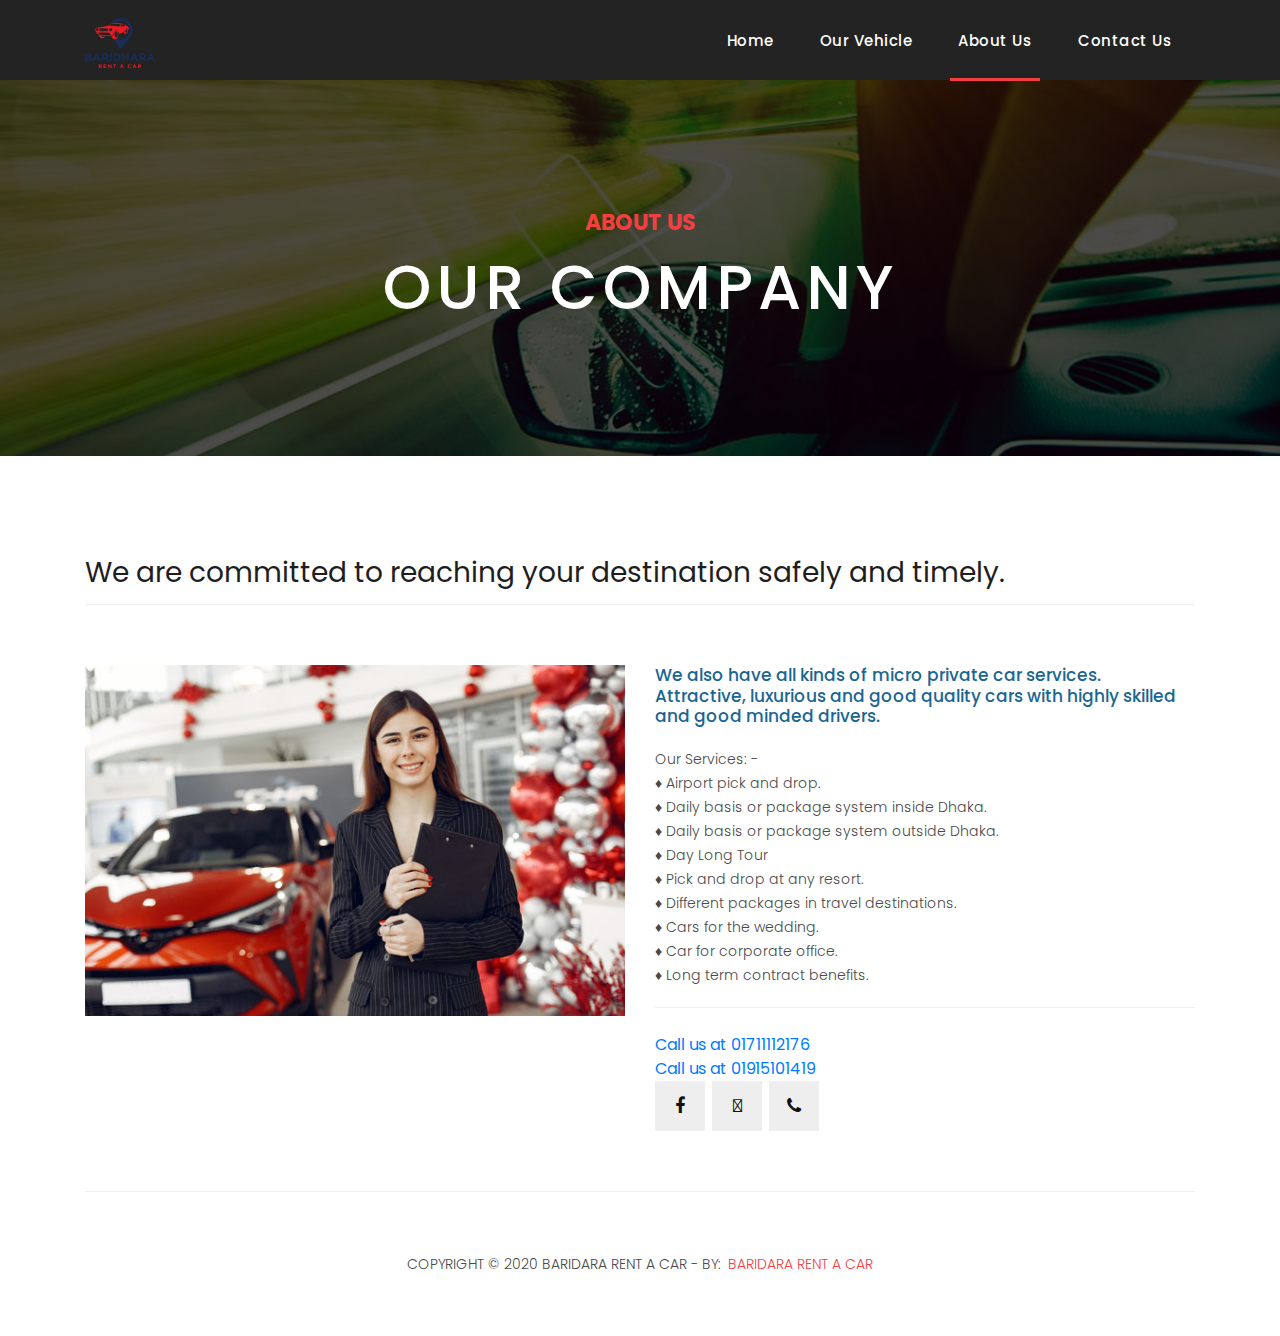
<file: about-us.html>
<!DOCTYPE html>
<html lang="en">

  <head>

    <meta charset="utf-8">
    <meta name="viewport" content="width=device-width, initial-scale=1, shrink-to-fit=no">
    <meta name="description" content="">
    <meta name="author" content="">
    <link rel="icon" href="assets/images/favicon.ico">

    <link href="https://fonts.googleapis.com/css?family=Poppins:100,200,300,400,500,600,700,800,900&display=swap" rel="stylesheet">

   
    <title>Baridara Rent A Car</title>

    <!-- Bootstrap core CSS -->
    <link href="vendor/bootstrap/css/bootstrap.min.css" rel="stylesheet">

    <!-- Additional CSS Files -->
    <link rel="stylesheet" href="assets/css/fontawesome.css">
    <link rel="stylesheet" href="assets/css/style.css">
    <link rel="stylesheet" href="assets/css/owl.css">

  </head>

  <body>

    <!-- ***** Preloader Start ***** -->
    <div id="preloader">
        <div class="jumper">
            <div></div>
            <div></div>
            <div></div>
        </div>
    </div>  
    <!-- ***** Preloader End ***** -->

    <!-- Header -->
    <header class="">
      <nav class="navbar navbar-expand-lg">
        <div class="container">
          <a class="navbar-brand" href="index.html">
            <!-- <h2> <em>Baridara</em> Rent a Car</h2> -->
            <img class="logo" src="./assets/images/BARIDHARA RENT A CAR.png" alt="">
          </a>
          <button class="navbar-toggler" type="button" data-toggle="collapse" data-target="#navbarResponsive" aria-controls="navbarResponsive" aria-expanded="false" aria-label="Toggle navigation">
            <span class="navbar-toggler-icon"></span>
          </button>
          <div class="collapse navbar-collapse" id="navbarResponsive">
            <ul class="navbar-nav ml-auto">
                <li class="nav-item">
                    <a class="nav-link" href="index.html">Home
                      <span class="sr-only">(current)</span>
                    </a>
                </li> 

                <li class="nav-item"><a class="nav-link" href="./cars.html">Our Vehicle</a></li>

                <li class="nav-item active"><a class="nav-link" href="about-us.html">About Us</a></li>
                
                <li class="nav-item"><a class="nav-link" href="contact.html">Contact Us</a></li>
            </ul>
          </div>
        </div>
      </nav>
    </header>


    <!-- Page Content -->
    <div class="page-heading about-heading header-text" style="background-image: url(assets/images/heading-1-1920x500.jpg);">
      <div class="container">
        <div class="row">
          <div class="col-md-12">
            <div class="text-content">
              <h4>about us</h4>
              <h2>our company</h2>
            </div>
          </div>
        </div>
      </div>
    </div>


    <div class="best-features about-features">
      <div class="container">
        <div class="row">
          <div class="col-md-12">
            <div class="section-heading">
              <h2>We are committed to reaching your destination safely and timely.</h2>
            </div>
          </div>
          <div class="col-md-6">
            <div class="right-image">
              <img src="assets/images/about-1-570x350.jpg" alt="">
            </div>
          </div>
          <div class="col-md-6">
            <div class="left-content">
              <h4>We also have all kinds of micro private car services.

                Attractive, luxurious and good quality cars with highly skilled and good minded drivers.</h4>
              <p>Our Services: - 
                <br>
                ♦ Airport pick and drop.
                <br>
                ♦ Daily basis or package system inside Dhaka.
                <br>
                ♦ Daily basis or package system outside Dhaka.
                <br>
                ♦ Day Long Tour
                <br>
                ♦ Pick and drop at any resort.
                <br>
                ♦ Different packages in travel destinations.
                <br>
                ♦ Cars for the wedding.
                <br>
                ♦ Car for corporate office.
                <br>
                ♦ Long term contract benefits.</p>

                <a href="tel:01711112176">Call us at 01711112176</a>
                <br>
                <a href="tel:01915101419">Call us at 01915101419</a>
              <ul class="social-icons">
                <li><a href="https://www.facebook.com/baridhararentacar"><i class="fa fa-facebook"></i></a></li>
                <li><a href="https://www.instagram.com/baridhara_rent_a_car_bd/"><i class="fab fa-instagram"></i></a></li>
                <li><a href="tel:01915101419"><i class="fa fa-phone"></i></a></li>
              </ul>
            </div>
          </div>
        </div>
      </div>
    </div>

    
  

    <footer>
      <div class="container">
        <div class="row">
          <div class="col-md-12">
            <div class="inner-content">
              <p>Copyright © 2020 Baridara Rent A Car -  by: <a href="https://www.facebook.com/baridhararentacar">Baridara Rent A Car</a></p>
            </div>
          </div>
        </div>
      </div>
    </footer>


    <!-- Bootstrap core JavaScript -->
    <script src="vendor/jquery/jquery.min.js"></script>
    <script src="vendor/bootstrap/js/bootstrap.bundle.min.js"></script>


    <!-- Additional Scripts -->
    <script src="assets/js/custom.js"></script>
    <script src="assets/js/owl.js"></script>
  </body>

</html>
</file>
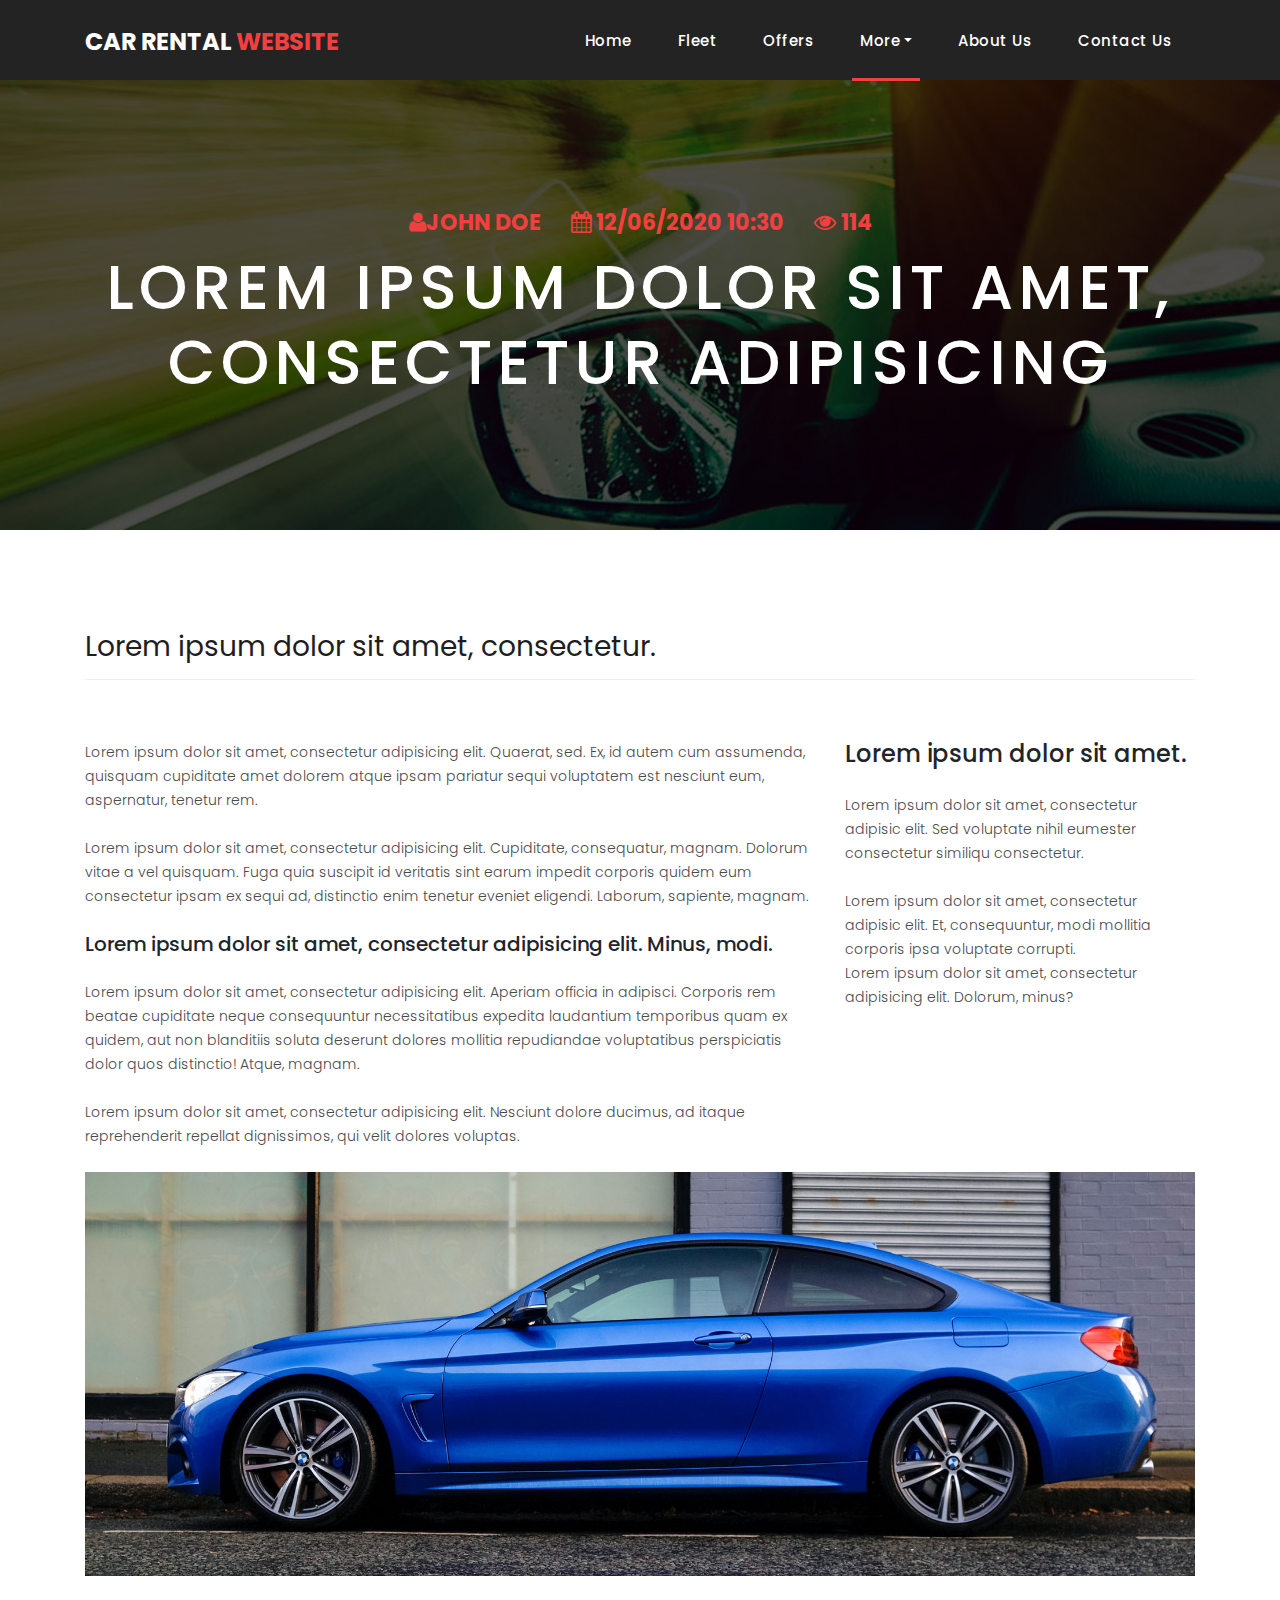
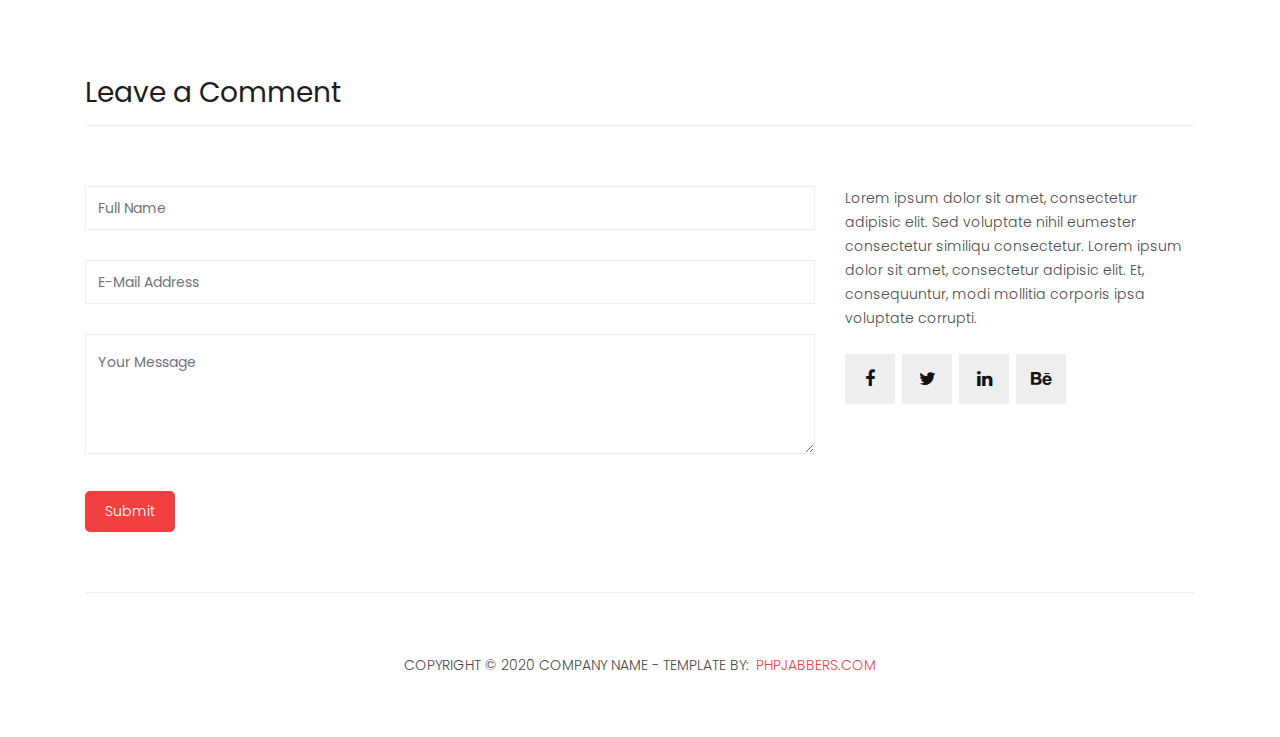
<file: blog-details.html>
<!DOCTYPE html>
<html lang="en">

  <head>

    <meta charset="utf-8">
    <meta name="viewport" content="width=device-width, initial-scale=1, shrink-to-fit=no">
    <meta name="description" content="">
    <meta name="author" content="">
    <link rel="icon" href="assets/images/favicon.ico">

    <link href="https://fonts.googleapis.com/css?family=Poppins:100,200,300,400,500,600,700,800,900&display=swap" rel="stylesheet">

    <title>PHPJabbers.com | Free Car Rental Website Template</title>

    <!-- Bootstrap core CSS -->
    <link href="vendor/bootstrap/css/bootstrap.min.css" rel="stylesheet">

    <!-- Additional CSS Files -->
    <link rel="stylesheet" href="assets/css/fontawesome.css">
    <link rel="stylesheet" href="assets/css/style.css">
    <link rel="stylesheet" href="assets/css/owl.css">

  </head>

  <body>

    <!-- ***** Preloader Start ***** -->
    <div id="preloader">
        <div class="jumper">
            <div></div>
            <div></div>
            <div></div>
        </div>
    </div>  
    <!-- ***** Preloader End ***** -->

    <!-- Header -->
    <header class="">
      <nav class="navbar navbar-expand-lg">
        <div class="container">
          <a class="navbar-brand" href="index.html"><h2>Car Rental <em>Website</em></h2></a>
          <button class="navbar-toggler" type="button" data-toggle="collapse" data-target="#navbarResponsive" aria-controls="navbarResponsive" aria-expanded="false" aria-label="Toggle navigation">
            <span class="navbar-toggler-icon"></span>
          </button>
          <div class="collapse navbar-collapse" id="navbarResponsive">
            <ul class="navbar-nav ml-auto">
                <li class="nav-item">
                    <a class="nav-link" href="index.html">Home
                      <span class="sr-only">(current)</span>
                    </a>
                </li> 

                <li class="nav-item"><a class="nav-link" href="fleet.html">Fleet</a></li>
                <li class="nav-item"><a class="nav-link" href="offers.html">Offers</a></li>

                <li class="nav-item dropdown active">
                    <a class="nav-link dropdown-toggle" data-toggle="dropdown" href="#" role="button" aria-haspopup="true" aria-expanded="false">More</a>
                    
                    <div class="dropdown-menu">
                      <a class="dropdown-item active" href="blog.html">Blog</a>
                      <a class="dropdown-item" href="cars.html">Team</a>
                      <a class="dropdown-item" href="testimonials.html">Testimonials</a>
                      <a class="dropdown-item" href="terms.html">Terms</a>
                    </div>
                </li>

                <li class="nav-item"><a class="nav-link" href="about-us.html">About Us</a></li>
                
                <li class="nav-item"><a class="nav-link" href="contact.html">Contact Us</a></li>
            </ul>
          </div>
        </div>
      </nav>
    </header>

    <!-- Page Content -->
    <div class="page-heading about-heading header-text" style="background-image: url(assets/images/heading-6-1920x500.jpg);">
      <div class="container">
        <div class="row">
          <div class="col-md-12">
            <div class="text-content">
              <h4><i class="fa fa-user"></i>John Doe  &nbsp;&nbsp;&nbsp;&nbsp;  <i class="fa fa-calendar"></i> 12/06/2020 10:30   &nbsp;&nbsp;&nbsp;&nbsp; <i class="fa fa-eye"></i> 114</h4>
              <h2>Lorem ipsum dolor sit amet, consectetur adipisicing</h2>
            </div>
          </div>
        </div>
      </div>
    </div>

    <div class="products">
      <div class="container">
        <div class="row">
            <div class="col-md-12">
              <div class="section-heading">
                <h2>Lorem ipsum dolor sit amet, consectetur.</h2>
              </div>
            </div>

            <div class="col-md-8">
                <p>Lorem ipsum dolor sit amet, consectetur adipisicing elit. Quaerat, sed. Ex, id autem cum assumenda, quisquam cupiditate amet dolorem atque ipsam pariatur sequi voluptatem est nesciunt eum, aspernatur, tenetur rem. <br>

                <br>

                Lorem ipsum dolor sit amet, consectetur adipisicing elit. Cupiditate, consequatur, magnam. Dolorum vitae a vel quisquam. Fuga quia suscipit id veritatis sint earum impedit corporis quidem eum consectetur ipsam ex sequi ad, distinctio enim tenetur eveniet eligendi. Laborum, sapiente, magnam.</p>

                <br>

                <h5>Lorem ipsum dolor sit amet, consectetur adipisicing elit. Minus, modi.</h5>

                <br>

                <p>Lorem ipsum dolor sit amet, consectetur adipisicing elit. Aperiam officia in adipisci. Corporis rem beatae cupiditate neque consequuntur necessitatibus expedita laudantium temporibus quam ex quidem, aut non blanditiis soluta deserunt dolores mollitia repudiandae voluptatibus perspiciatis dolor quos distinctio! Atque, magnam. <br>

                <br>
                Lorem ipsum dolor sit amet, consectetur adipisicing elit. Nesciunt dolore ducimus, ad itaque reprehenderit repellat dignissimos, qui velit dolores voluptas.</p>
            </div>

            <div class="col-md-4">
              <div class="left-content">
                <h4>Lorem ipsum dolor sit amet.</h4>

                <br>
                
                <p>Lorem ipsum dolor sit amet, consectetur adipisic elit. Sed voluptate nihil eumester consectetur similiqu consectetur.<br><br>Lorem ipsum dolor sit amet, consectetur adipisic elit. Et, consequuntur, modi mollitia corporis ipsa voluptate corrupti.</p>
                
                <p>Lorem ipsum dolor sit amet, consectetur adipisicing elit. Dolorum, minus?</p>
              </div>
            </div>
        </div>

        <br>
        
        <div>
          <img src="assets/images/blog-image-fullscren-1-1920x700.jpg" class="img-fluid" alt="">
        </div>
      </div>
    </div>

    <div class="send-message">
      <div class="container">
        <div class="row">
          <div class="col-md-12">
            <div class="section-heading">
              <h2>Leave a Comment</h2>
            </div>
          </div>
          <div class="col-md-8">
            <div class="contact-form">
              <form id="contact" action="" method="post">
                <div class="row">
                  <div class="col-lg-12 col-md-12 col-sm-12">
                    <fieldset>
                      <input name="name" type="text" class="form-control" id="name" placeholder="Full Name" required="">
                    </fieldset>
                  </div>
                  <div class="col-lg-12 col-md-12 col-sm-12">
                    <fieldset>
                      <input name="email" type="text" class="form-control" id="email" placeholder="E-Mail Address" required="">
                    </fieldset>
                  </div>
                  <div class="col-lg-12">
                    <fieldset>
                      <textarea name="message" rows="6" class="form-control" id="message" placeholder="Your Message" required=""></textarea>
                    </fieldset>
                  </div>
                  <div class="col-lg-12">
                    <fieldset>
                      <button type="submit" id="form-submit" class="filled-button">Submit</button>
                    </fieldset>
                  </div>
                </div>
              </form>
            </div>
          </div>

          <div class="col-md-4">
              <div class="left-content">

                <p>Lorem ipsum dolor sit amet, consectetur adipisic elit. Sed voluptate nihil eumester consectetur similiqu consectetur. Lorem ipsum dolor sit amet, consectetur adipisic elit. Et, consequuntur, modi mollitia corporis ipsa voluptate corrupti.</p>

                <br> 

                <ul class="social-icons">
                  <li><a href="#"><i class="fa fa-facebook"></i></a></li>
                  <li><a href="#"><i class="fa fa-twitter"></i></a></li>
                  <li><a href="#"><i class="fa fa-linkedin"></i></a></li>
                  <li><a href="#"><i class="fa fa-behance"></i></a></li>
                </ul>
              </div>
            </div>
        </div>
      </div>
    </div>

    <footer>
      <div class="container">
        <div class="row">
          <div class="col-md-12">
            <div class="inner-content">
              <p>Copyright © 2020 Company Name - Template by: <a href="https://www.phpjabbers.com/">PHPJabbers.com</a></p>
            </div>
          </div>
        </div>
      </div>
    </footer>

    <!-- Modal -->
    <div class="modal fade" id="exampleModal" tabindex="-1" role="dialog" aria-labelledby="exampleModalLabel" aria-hidden="true">
      <div class="modal-dialog modal-lg" role="document">
        <div class="modal-content">
          <div class="modal-header">
            <h5 class="modal-title" id="exampleModalLabel">Book Now</h5>
            <button type="button" class="close" data-dismiss="modal" aria-label="Close">
              <span aria-hidden="true">&times;</span>
            </button>
          </div>
          <div class="modal-body">
            <div class="contact-form">
              <form action="#" id="contact">
                  <div class="row">
                       <div class="col-md-6">
                          <fieldset>
                            <input type="text" class="form-control" placeholder="Pick-up location" required="">
                          </fieldset>
                       </div>

                       <div class="col-md-6">
                          <fieldset>
                            <input type="text" class="form-control" placeholder="Return location" required="">
                          </fieldset>
                       </div>
                  </div>

                  <div class="row">
                       <div class="col-md-6">
                          <fieldset>
                            <input type="text" class="form-control" placeholder="Pick-up date/time" required="">
                          </fieldset>
                       </div>

                       <div class="col-md-6">
                          <fieldset>
                            <input type="text" class="form-control" placeholder="Return date/time" required="">
                          </fieldset>
                       </div>
                  </div>
                  <input type="text" class="form-control" placeholder="Enter full name" required="">

                  <div class="row">
                       <div class="col-md-6">
                          <fieldset>
                            <input type="text" class="form-control" placeholder="Enter email address" required="">
                          </fieldset>
                       </div>

                       <div class="col-md-6">
                          <fieldset>
                            <input type="text" class="form-control" placeholder="Enter phone" required="">
                          </fieldset>
                       </div>
                  </div>
              </form>
           </div>
          </div>
          <div class="modal-footer">
            <button type="button" class="btn btn-secondary" data-dismiss="modal">Cancel</button>
            <button type="button" class="btn btn-primary">Book Now</button>
          </div>
        </div>
      </div>
    </div>


    <!-- Bootstrap core JavaScript -->
    <script src="vendor/jquery/jquery.min.js"></script>
    <script src="vendor/bootstrap/js/bootstrap.bundle.min.js"></script>


    <!-- Additional Scripts -->
    <script src="assets/js/custom.js"></script>
    <script src="assets/js/owl.js"></script>
  </body>

</html>
</file>
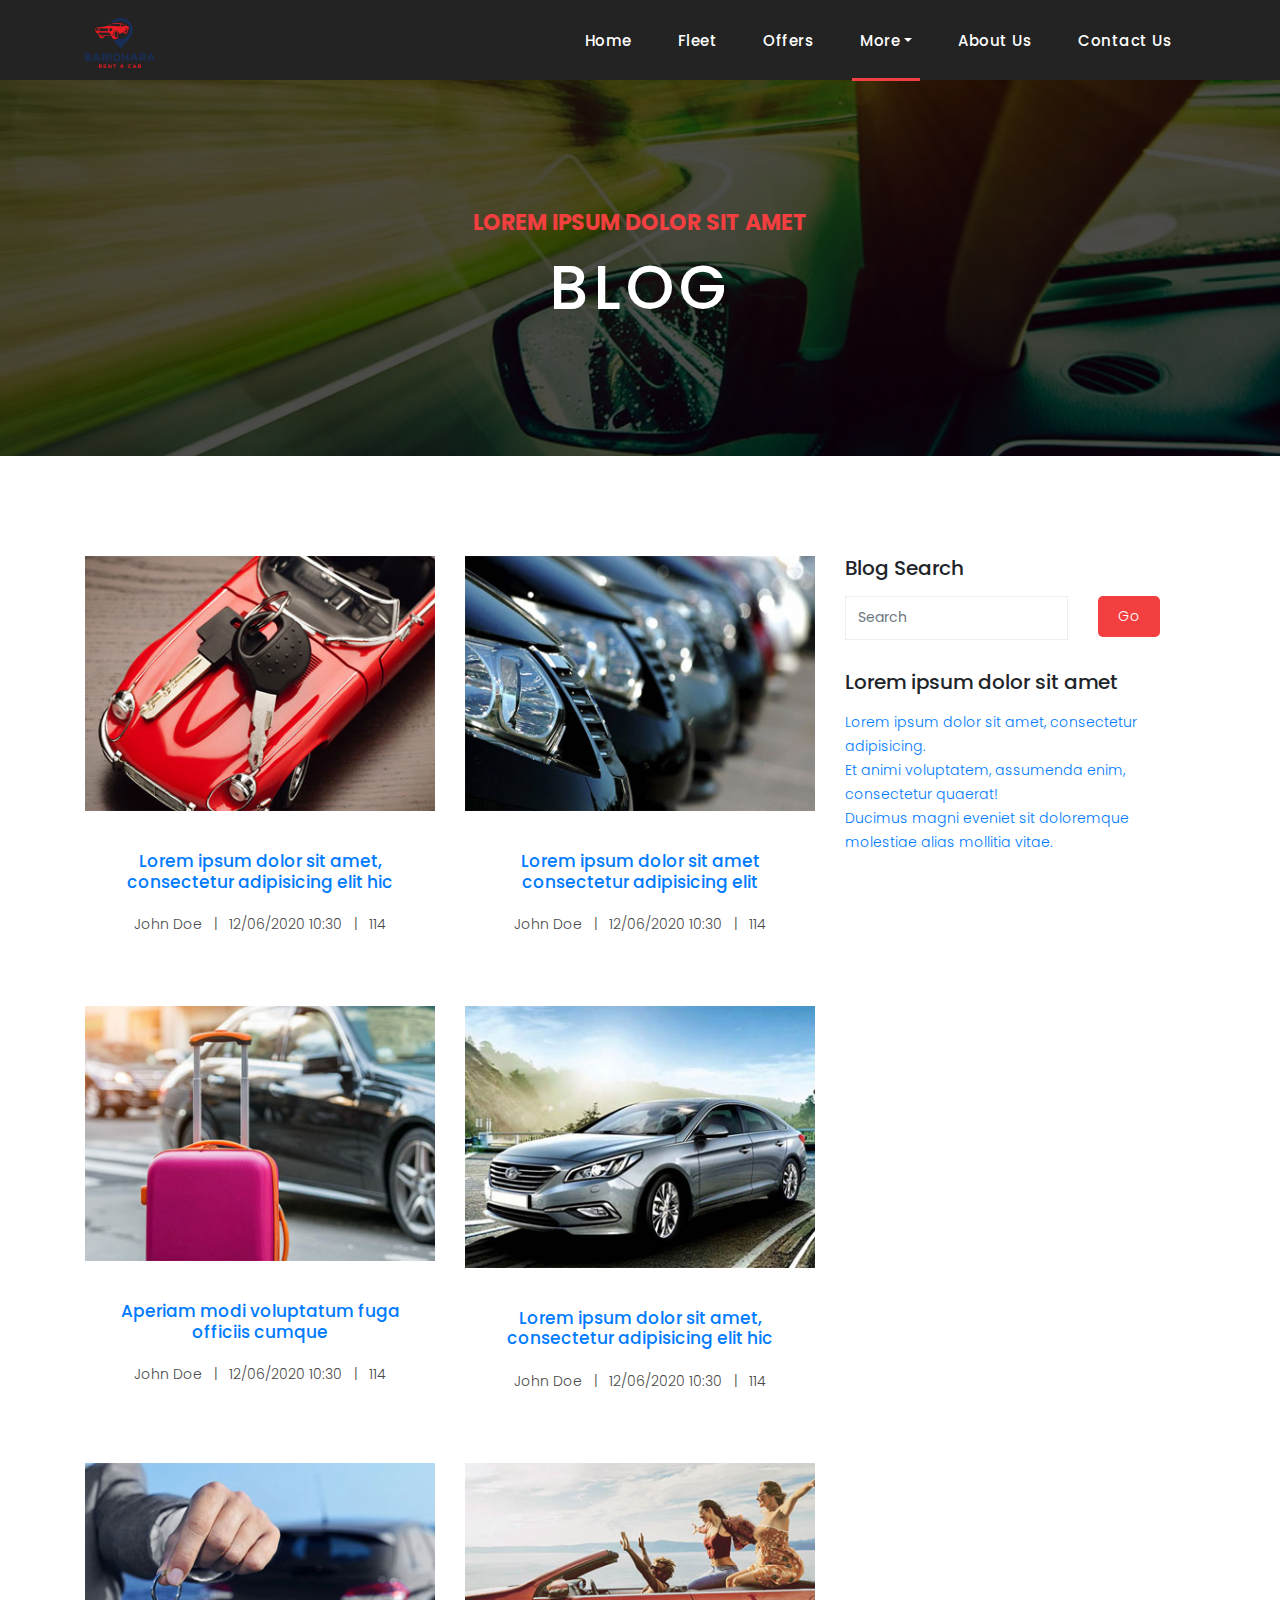
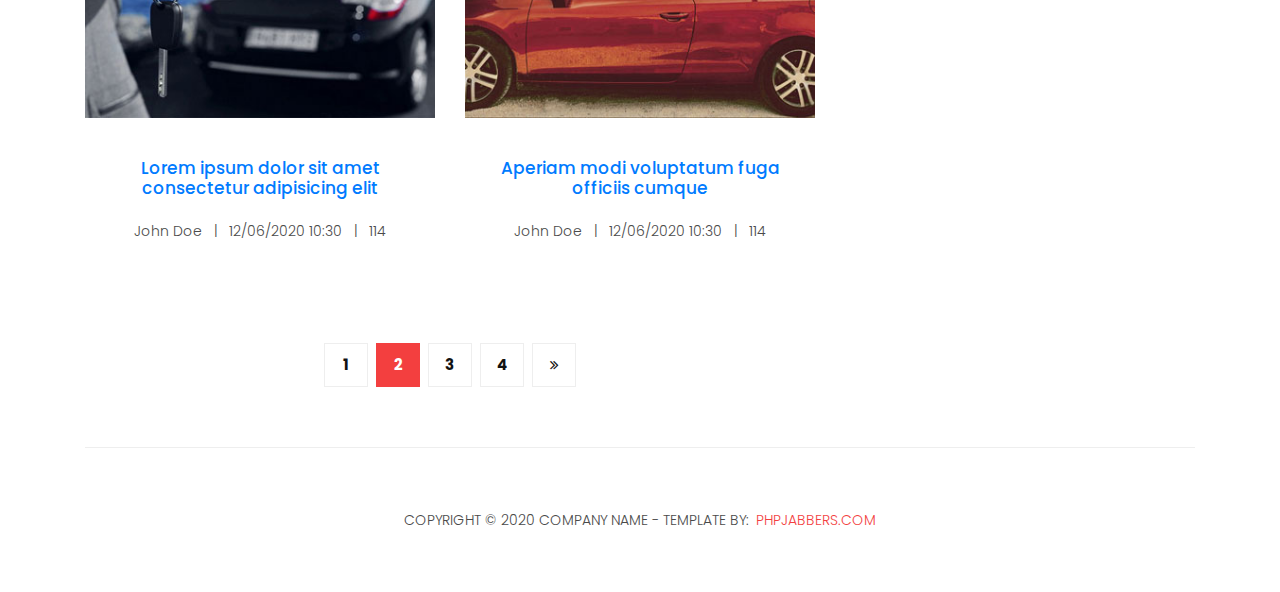
<file: blog.html>
<!DOCTYPE html>
<html lang="en">

  <head>

    <meta charset="utf-8">
    <meta name="viewport" content="width=device-width, initial-scale=1, shrink-to-fit=no">
    <meta name="description" content="">
    <meta name="author" content="">
    <link rel="icon" href="assets/images/favicon.ico">

    <link href="https://fonts.googleapis.com/css?family=Poppins:100,200,300,400,500,600,700,800,900&display=swap" rel="stylesheet">

    <title>PHPJabbers.com | Free Car Rental Website Template</title>

    <!-- Bootstrap core CSS -->
    <link href="vendor/bootstrap/css/bootstrap.min.css" rel="stylesheet">

    <!-- Additional CSS Files -->
    <link rel="stylesheet" href="assets/css/fontawesome.css">
    <link rel="stylesheet" href="assets/css/style.css">
    <link rel="stylesheet" href="assets/css/owl.css">

  </head>

  <body>

    <!-- ***** Preloader Start ***** -->
    <div id="preloader">
        <div class="jumper">
            <div></div>
            <div></div>
            <div></div>
        </div>
    </div>  
    <!-- ***** Preloader End ***** -->

    <!-- Header -->
    <header class="">
      <nav class="navbar navbar-expand-lg">
        <div class="container">
          <a class="navbar-brand" href="index.html">
            <!-- <h2> <em>Baridara</em> Rent a Car</h2> -->
            <img class="logo" src="./assets/images/BARIDHARA RENT A CAR.png" alt="">
          </a>
          
          <button class="navbar-toggler" type="button" data-toggle="collapse" data-target="#navbarResponsive" aria-controls="navbarResponsive" aria-expanded="false" aria-label="Toggle navigation">
            <span class="navbar-toggler-icon"></span>
          </button>
          <div class="collapse navbar-collapse" id="navbarResponsive">
            <ul class="navbar-nav ml-auto">
                <li class="nav-item">
                    <a class="nav-link" href="index.html">Home
                      <span class="sr-only">(current)</span>
                    </a>
                </li> 

                <li class="nav-item"><a class="nav-link" href="fleet.html">Fleet</a></li>
                <li class="nav-item"><a class="nav-link" href="offers.html">Offers</a></li>

                <li class="nav-item dropdown active">
                    <a class="nav-link dropdown-toggle" data-toggle="dropdown" href="#" role="button" aria-haspopup="true" aria-expanded="false">More</a>
                    
                    <div class="dropdown-menu">
                      <a class="dropdown-item active" href="blog.html">Blog</a>
                      <a class="dropdown-item" href="cars.html">Team</a>
                      <a class="dropdown-item" href="testimonials.html">Testimonials</a>
                      <a class="dropdown-item" href="terms.html">Terms</a>
                    </div>
                </li>

                <li class="nav-item"><a class="nav-link" href="about-us.html">About Us</a></li>
                
                <li class="nav-item"><a class="nav-link" href="contact.html">Contact Us</a></li>
            </ul>
          </div>
        </div>
      </nav>
    </header>

    <!-- Page Content -->
    <div class="page-heading about-heading header-text" style="background-image: url(assets/images/heading-6-1920x500.jpg);">
      <div class="container">
        <div class="row">
          <div class="col-md-12">
            <div class="text-content">
              <h4>Lorem ipsum dolor sit amet</h4>
              <h2>Blog</h2>
            </div>
          </div>
        </div>
      </div>
    </div>

    <div class="products">
      <div class="container">
        <div class="row">
          <div class="col-md-8">
            <div class="row">
              <div class="col-md-6">
                <div class="service-item">
                  <a href="blog-details.html" class="services-item-image"><img src="assets/images/blog-1-370x270.jpg" class="img-fluid" alt=""></a>

                  <div class="down-content">
                    <h4><a href="blog-details.html">Lorem ipsum dolor sit amet, consectetur adipisicing elit hic</a></h4>

                    <p style="margin: 0;"> John Doe &nbsp;&nbsp;|&nbsp;&nbsp; 12/06/2020 10:30 &nbsp;&nbsp;|&nbsp;&nbsp; 114</p>
                  </div>
                </div>
              </div>
              <div class="col-md-6">
                <div class="service-item">
                  <a href="blog-details.html" class="services-item-image"><img src="assets/images/blog-2-370x270.jpg" class="img-fluid" alt=""></a>

                  <div class="down-content">
                    <h4><a href="blog-details.html">Lorem ipsum dolor sit amet consectetur adipisicing elit</a></h4>

                    <p style="margin: 0;"> John Doe &nbsp;&nbsp;|&nbsp;&nbsp; 12/06/2020 10:30 &nbsp;&nbsp;|&nbsp;&nbsp; 114</p>
                  </div>
                </div>
              </div>
              <div class="col-md-6">
                <div class="service-item">
                  <a href="blog-details.html" class="services-item-image"><img src="assets/images/blog-3-370x270.jpg" class="img-fluid" alt=""></a>

                  <div class="down-content">
                    <h4><a href="blog-details.html">Aperiam modi voluptatum fuga officiis cumque</a></h4>

                    <p style="margin: 0;"> John Doe &nbsp;&nbsp;|&nbsp;&nbsp; 12/06/2020 10:30 &nbsp;&nbsp;|&nbsp;&nbsp; 114</p>
                  </div>
                </div>
              </div>

              <div class="col-md-6">
                <div class="service-item">
                  <a href="blog-details.html" class="services-item-image"><img src="assets/images/blog-4-370x270.jpg" class="img-fluid" alt=""></a>

                  <div class="down-content">
                    <h4><a href="blog-details.html">Lorem ipsum dolor sit amet, consectetur adipisicing elit hic</a></h4>

                    <p style="margin: 0;"> John Doe &nbsp;&nbsp;|&nbsp;&nbsp; 12/06/2020 10:30 &nbsp;&nbsp;|&nbsp;&nbsp; 114</p>
                  </div>
                </div>
              </div>
              <div class="col-md-6">
                <div class="service-item">
                  <a href="blog-details.html" class="services-item-image"><img src="assets/images/blog-5-370x270.jpg" class="img-fluid" alt=""></a>

                  <div class="down-content">
                    <h4><a href="blog-details.html">Lorem ipsum dolor sit amet consectetur adipisicing elit</a></h4>

                    <p style="margin: 0;"> John Doe &nbsp;&nbsp;|&nbsp;&nbsp; 12/06/2020 10:30 &nbsp;&nbsp;|&nbsp;&nbsp; 114</p>
                  </div>
                </div>
              </div>
              <div class="col-md-6">
                <div class="service-item">
                  <a href="blog-details.html" class="services-item-image"><img src="assets/images/blog-6-370x270.jpg" class="img-fluid" alt=""></a>

                  <div class="down-content">
                    <h4><a href="blog-details.html">Aperiam modi voluptatum fuga officiis cumque</a></h4>

                    <p style="margin: 0;"> John Doe &nbsp;&nbsp;|&nbsp;&nbsp; 12/06/2020 10:30 &nbsp;&nbsp;|&nbsp;&nbsp; 114</p>
                  </div>
                </div>
              </div>

              <div class="col-md-12">
                <ul class="pages">
                  <li><a href="#">1</a></li>
                  <li class="active"><a href="#">2</a></li>
                  <li><a href="#">3</a></li>
                  <li><a href="#">4</a></li>
                  <li><a href="#"><i class="fa fa-angle-double-right"></i></a></li>
                </ul>
              </div>
            </div>
          </div>

          <div class="col-md-4">
            <div class="contact-form">
              <div class="form-group">
                <h5>Blog Search</h5>
              </div>

              <div class="row">
                <div class="col-8">
                  <input type="text" class="form-control" placeholder="Search" aria-label="Search" aria-describedby="basic-addon2">
                </div>

                <div class="col-4">
                  <button class="filled-button" type="button">Go</button>
                </div>
              </div>
            </div>

            <div class="form-group">
              <h5>Lorem ipsum dolor sit amet</h5>
            </div>

            <p><a href="blog-details.html">Lorem ipsum dolor sit amet, consectetur adipisicing.</a></p>
            <p><a href="blog-details.html">Et animi voluptatem, assumenda enim, consectetur quaerat!</a></p>
            <p><a href="blog-details.html">Ducimus magni eveniet sit doloremque molestiae alias mollitia vitae.</a></p>
          </div>
        </div>
      </div>
    </div>

    <footer>
      <div class="container">
        <div class="row">
          <div class="col-md-12">
            <div class="inner-content">
              <p>Copyright © 2020 Company Name - Template by: <a href="https://www.phpjabbers.com/">PHPJabbers.com</a></p>
            </div>
          </div>
        </div>
      </div>
    </footer>

    <!-- Modal -->
    <div class="modal fade" id="exampleModal" tabindex="-1" role="dialog" aria-labelledby="exampleModalLabel" aria-hidden="true">
      <div class="modal-dialog modal-lg" role="document">
        <div class="modal-content">
          <div class="modal-header">
            <h5 class="modal-title" id="exampleModalLabel">Book Now</h5>
            <button type="button" class="close" data-dismiss="modal" aria-label="Close">
              <span aria-hidden="true">&times;</span>
            </button>
          </div>
          <div class="modal-body">
            <div class="contact-form">
              <form action="#" id="contact">
                  <div class="row">
                       <div class="col-md-6">
                          <fieldset>
                            <input type="text" class="form-control" placeholder="Pick-up location" required="">
                          </fieldset>
                       </div>

                       <div class="col-md-6">
                          <fieldset>
                            <input type="text" class="form-control" placeholder="Return location" required="">
                          </fieldset>
                       </div>
                  </div>

                  <div class="row">
                       <div class="col-md-6">
                          <fieldset>
                            <input type="text" class="form-control" placeholder="Pick-up date/time" required="">
                          </fieldset>
                       </div>

                       <div class="col-md-6">
                          <fieldset>
                            <input type="text" class="form-control" placeholder="Return date/time" required="">
                          </fieldset>
                       </div>
                  </div>
                  <input type="text" class="form-control" placeholder="Enter full name" required="">

                  <div class="row">
                       <div class="col-md-6">
                          <fieldset>
                            <input type="text" class="form-control" placeholder="Enter email address" required="">
                          </fieldset>
                       </div>

                       <div class="col-md-6">
                          <fieldset>
                            <input type="text" class="form-control" placeholder="Enter phone" required="">
                          </fieldset>
                       </div>
                  </div>
              </form>
           </div>
          </div>
          <div class="modal-footer">
            <button type="button" class="btn btn-secondary" data-dismiss="modal">Cancel</button>
            <button type="button" class="btn btn-primary">Book Now</button>
          </div>
        </div>
      </div>
    </div>


    <!-- Bootstrap core JavaScript -->
    <script src="vendor/jquery/jquery.min.js"></script>
    <script src="vendor/bootstrap/js/bootstrap.bundle.min.js"></script>


    <!-- Additional Scripts -->
    <script src="assets/js/custom.js"></script>
    <script src="assets/js/owl.js"></script>
  </body>

</html>
</file>
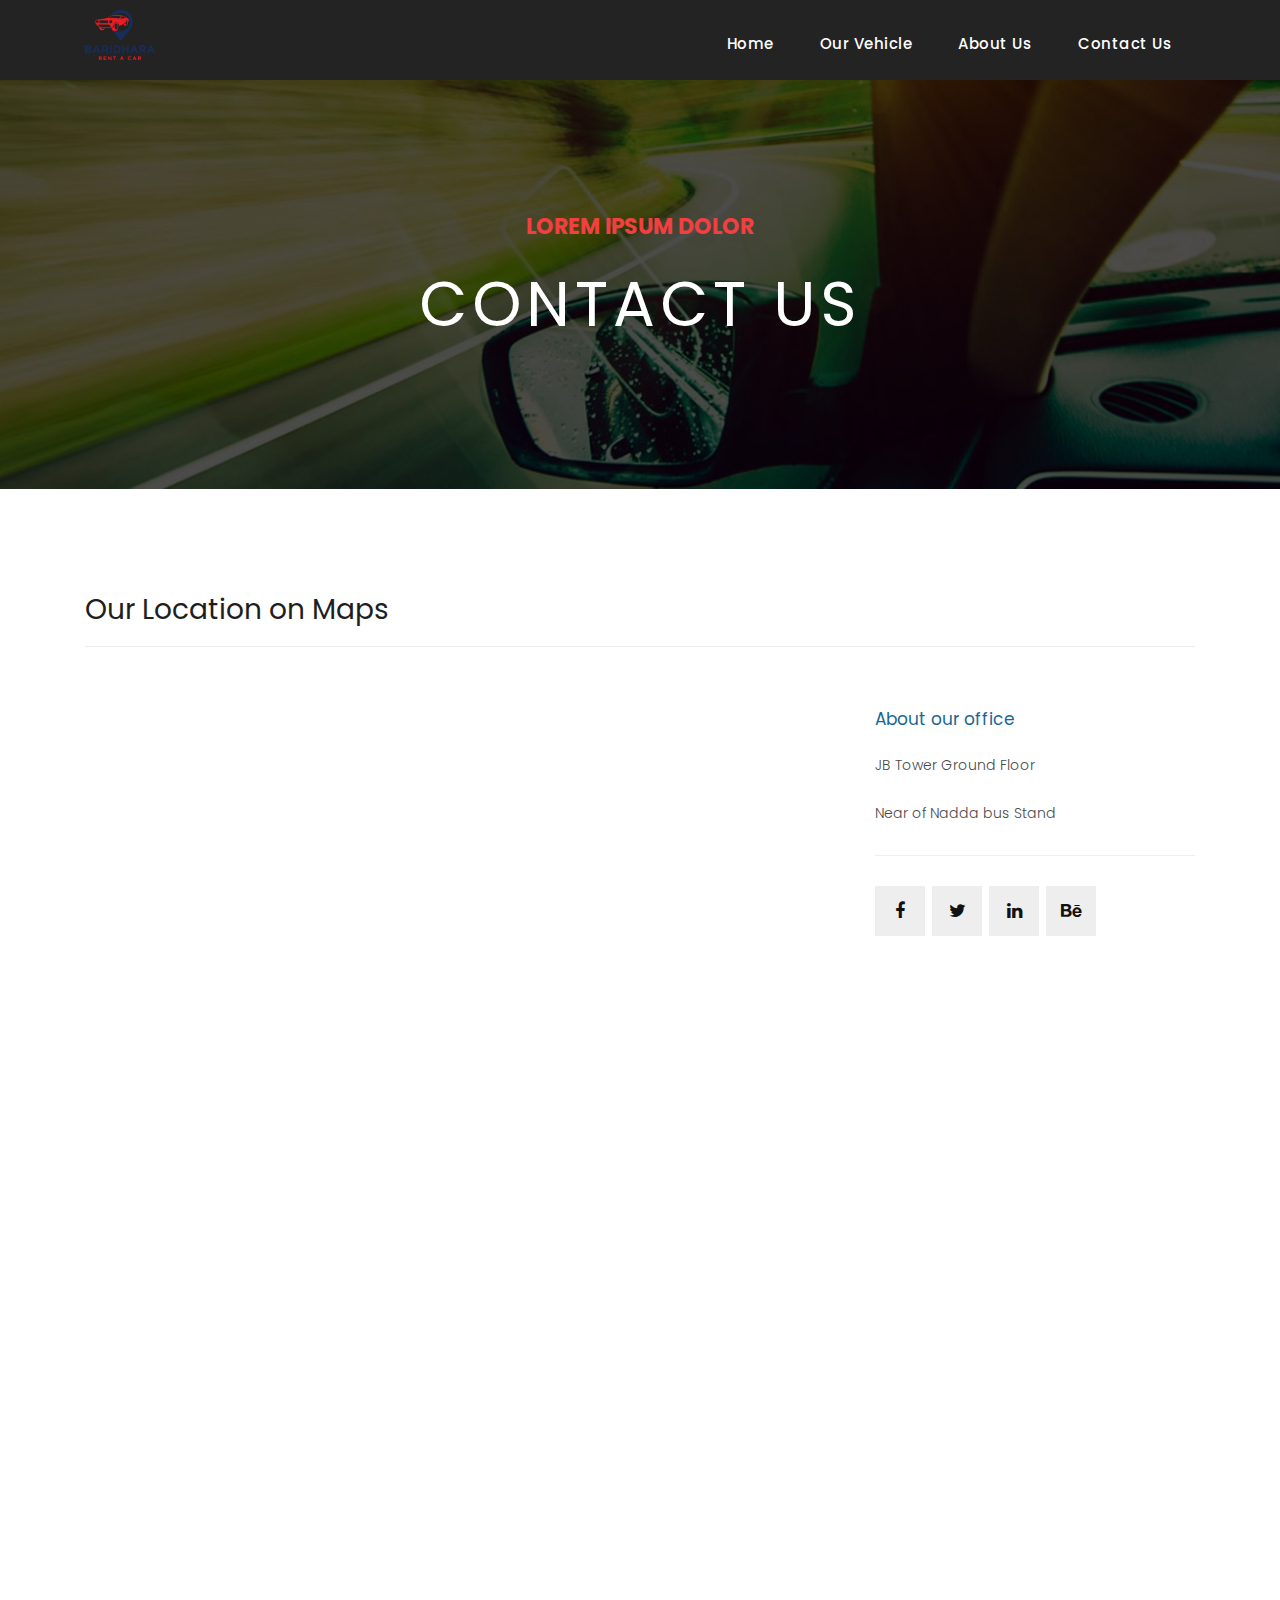
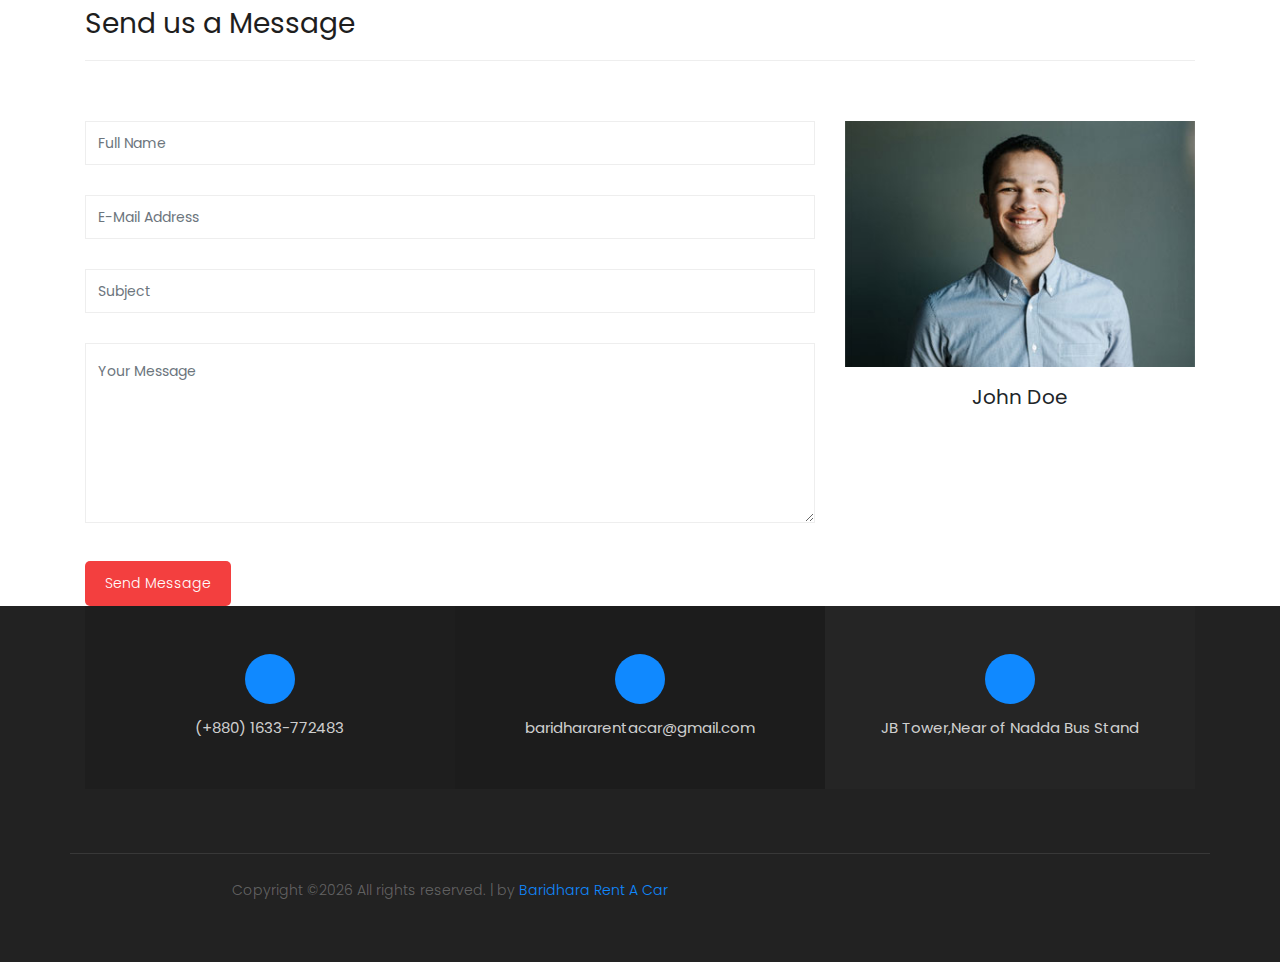
<file: contact.html>
<!DOCTYPE html>
<html lang="en">

  <head>

    <meta charset="utf-8">
    <meta name="viewport" content="width=device-width, initial-scale=1, shrink-to-fit=no">
    <meta name="description" content="">
    <meta name="author" content="">
    <link rel="icon" href="assets/images/favicon.ico">
    <link href="https://fonts.googleapis.com/css?family=Poppins:100,200,300,400,500,600,700,800,900&display=swap" rel="stylesheet">

    <title>Baridara Rent A Car</title>

    <!-- Bootstrap core CSS -->
    <link href="vendor/bootstrap/css/bootstrap.min.css" rel="stylesheet">

    <!-- Additional CSS Files -->
    <link rel="stylesheet" href="assets/css/fontawesome.css">
    <link rel="stylesheet" href="assets/css/style.css">
    <link rel="stylesheet" href="assets/css/footersytle.css">
    <link rel="stylesheet" href="assets/css/owl.css">

  </head>

  <body>

    <!-- ***** Preloader Start ***** -->
    <div id="preloader">
        <div class="jumper">
            <div></div>
            <div></div>
            <div></div>
        </div>
    </div>  
    <!-- ***** Preloader End ***** -->

    <!-- Header -->
    <header class="">
      <nav class="navbar navbar-expand-lg">
        <div class="container">
          <a class="navbar-brand" href="index.html">
            <!-- <h2> <em>Baridara</em> Rent a Car</h2> -->
            <img class="logo" src="./assets/images/BARIDHARA RENT A CAR.png" alt="">
          </a>
          <button class="navbar-toggler" type="button" data-toggle="collapse" data-target="#navbarResponsive" aria-controls="navbarResponsive" aria-expanded="false" aria-label="Toggle navigation">
            <span class="navbar-toggler-icon"></span>
          </button>
          <div class="collapse navbar-collapse" id="navbarResponsive">
            <ul class="navbar-nav ml-auto">
                <li class="nav-item">
                    <a class="nav-link" href="index.html">Home
                      <span class="sr-only">(current)</span>
                    </a>
                </li> 

                <li class="nav-item"><a class="nav-link" href="./cars.html">Our Vehicle</a></li>

                <li class="nav-item"><a class="nav-link" href="about-us.html">About Us</a></li>
                
                <li class="nav-item "><a class="nav-link" href="contact.html">Contact Us</a></li>
            </ul>
          </div>
        </div>
      </nav>
    </header>


    <!-- Page Content -->
    <div class="page-heading contact-heading header-text" style="background-image: url(assets/images/heading-4-1920x500.jpg);">
      <div class="container">
        <div class="row">
          <div class="col-md-12">
            <div class="text-content">
              <h4>Lorem ipsum dolor</h4>
              <h2>Contact Us</h2>
            </div>
          </div>
        </div>
      </div>
    </div>


    <div class="find-us">
      <div class="container">
        <div class="row">
          <div class="col-md-12">
            <div class="section-heading">
              <h2>Our Location on Maps</h2>
            </div>
          </div>
          <div class="col-md-8">
<!-- How to change your own map point
	1. Go to Google Maps
	2. Click on your location point
	3. Click "Share" and choose "Embed map" tab
	4. Copy only URL and paste it within the src="" field below
-->
            <div id="map">
              <iframe src="https://maps.google.com/maps?q=Av.+L%C3%BAcio+Costa,+Rio+de+Janeiro+-+RJ,+Brazil&t=&z=13&ie=UTF8&iwloc=&output=embed" width="100%" height="330px" frameborder="0" style="border:0" allowfullscreen></iframe>
              <iframe src="https://www.google.com/maps/embed?pb=!1m19!1m8!1m3!1d1825.1193151714112!2d90.421168!3d23.810112!3m2!1i1024!2i768!4f13.1!4m8!3e0!4m0!4m5!1s0x3755c7ad53b50747%3A0xabd56fbb76df8b0a!2sBaridhara%20rent%20a%20Car%2C%20Ka-42%2C%20J.B%20Tower%2C%20Progoti%20Saroni%20Baridhara%2C%20Vatara%20Dhaka%2C%201229!3m2!1d23.8100418!2d90.42146679999999!5e0!3m2!1sen!2sbd!4v1634638802387!5m2!1sen!2sbd" width="600" height="450" style="border:0;" allowfullscreen="" loading="lazy"></iframe>
            </div>
          </div>
          <div class="col-md-4">
            <div class="left-content">
              <h4>About our office</h4>
              <p>JB Tower Ground Floor<br><br>Near of Nadda bus Stand</p>
              <ul class="social-icons">
                <li><a href="#"><i class="fa fa-facebook"></i></a></li>
                <li><a href="#"><i class="fa fa-twitter"></i></a></li>
                <li><a href="#"><i class="fa fa-linkedin"></i></a></li>
                <li><a href="#"><i class="fa fa-behance"></i></a></li>
              </ul>
            </div>
          </div>
        </div>
      </div>
    </div>

    
    <div class="send-message">
      <div class="container">
        <div class="row">
          <div class="col-md-12">
            <div class="section-heading">
              <h2>Send us a Message</h2>
            </div>
          </div>
          <div class="col-md-8">
            <div class="contact-form">
              <form id="contact" action="" method="post">
                <div class="row">
                  <div class="col-lg-12 col-md-12 col-sm-12">
                    <fieldset>
                      <input name="name" type="text" class="form-control" id="name" placeholder="Full Name" required="">
                    </fieldset>
                  </div>
                  <div class="col-lg-12 col-md-12 col-sm-12">
                    <fieldset>
                      <input name="email" type="text" class="form-control" id="email" placeholder="E-Mail Address" required="">
                    </fieldset>
                  </div>
                  <div class="col-lg-12 col-md-12 col-sm-12">
                    <fieldset>
                      <input name="subject" type="text" class="form-control" id="subject" placeholder="Subject" required="">
                    </fieldset>
                  </div>
                  <div class="col-lg-12">
                    <fieldset>
                      <textarea name="message" rows="6" class="form-control" id="message" placeholder="Your Message" required=""></textarea>
                    </fieldset>
                  </div>
                  <div class="col-lg-12">
                    <fieldset>
                      <button type="submit" id="form-submit" class="filled-button">Send Message</button>
                    </fieldset>
                  </div>
                </div>
              </form>
            </div>
          </div>
          <div class="col-md-4">
            <img src="assets/images/team_01.jpg" class="img-fluid" alt="">

            <h5 class="text-center" style="margin-top: 15px;">John Doe</h5>
          </div>
        </div>
      </div>
    </div>

    <footer class="footer-10">
			<div class="container">
				<div class="row mb-5 pb-3 no-gutters">
					<div class="col-md-4 mb-md-0 mb-4 d-flex">
						<div class="con con-1 w-100 py-5">
							<div class="con-info w-100 text-center">
								<div class="icon d-flex align-items-center justify-content-center">
									<span class="ion-ios-call"></span>
								</div>
								<div class="text">
									<span>(+880) 1633-772483</span>
								</div>
							</div>
						</div>
					</div>
					<div class="col-md-4 mb-md-0 mb-4 d-flex">
						<div class="con con-2 w-100 py-5">
							<div class="con-info w-100 text-center">
								<div class="icon d-flex align-items-center justify-content-center">
									<span class="ion-ios-mail"></span>
								</div>
								<div class="text">
									<span>baridhararentacar@gmail.com</span>
								</div>
							</div>
						</div>
					</div>
					<div class="col-md-4 mb-md-0 mb-4 d-flex">
						<div class="con con-3 w-100 py-5">
							<div class="con-info w-100 text-center">
								<div class="icon d-flex align-items-center justify-content-center">
									<span class="ion-ios-pin"></span>
								</div>
								<div class="text">
									<span>JB Tower,Near of Nadda Bus Stand</span>
								</div>
							</div>
						</div>
					</div>
				</div>
			
				<div class="row mt-5 pt-4 border-top">
          <div class="col-md-6 col-lg-8 mb-md-0 mb-4">
            <p class="copyright mb-0"><!-- Link back to Colorlib can't be removed. Template is licensed under CC BY 3.0. -->
  Copyright &copy;<script>document.write(new Date().getFullYear());</script> All rights reserved. |  <i class="ion-ios-heart" aria-hidden="true"></i> by <a href="https://github.com/shamolmojumder/" target="_blank">Baridhara Rent A Car</a>
  <!-- Link back to Colorlib can't be removed. Template is licensed under CC BY 3.0. --></p>
          </div>
        </div>
			</div>
		</footer>


    <!-- Bootstrap core JavaScript -->
    <script src="vendor/jquery/jquery.min.js"></script>
    <script src="vendor/bootstrap/js/bootstrap.bundle.min.js"></script>


    <!-- Additional Scripts -->
    <script src="assets/js/custom.js"></script>
    <script src="assets/js/owl.js"></script>
  </body>

</html>
</file>
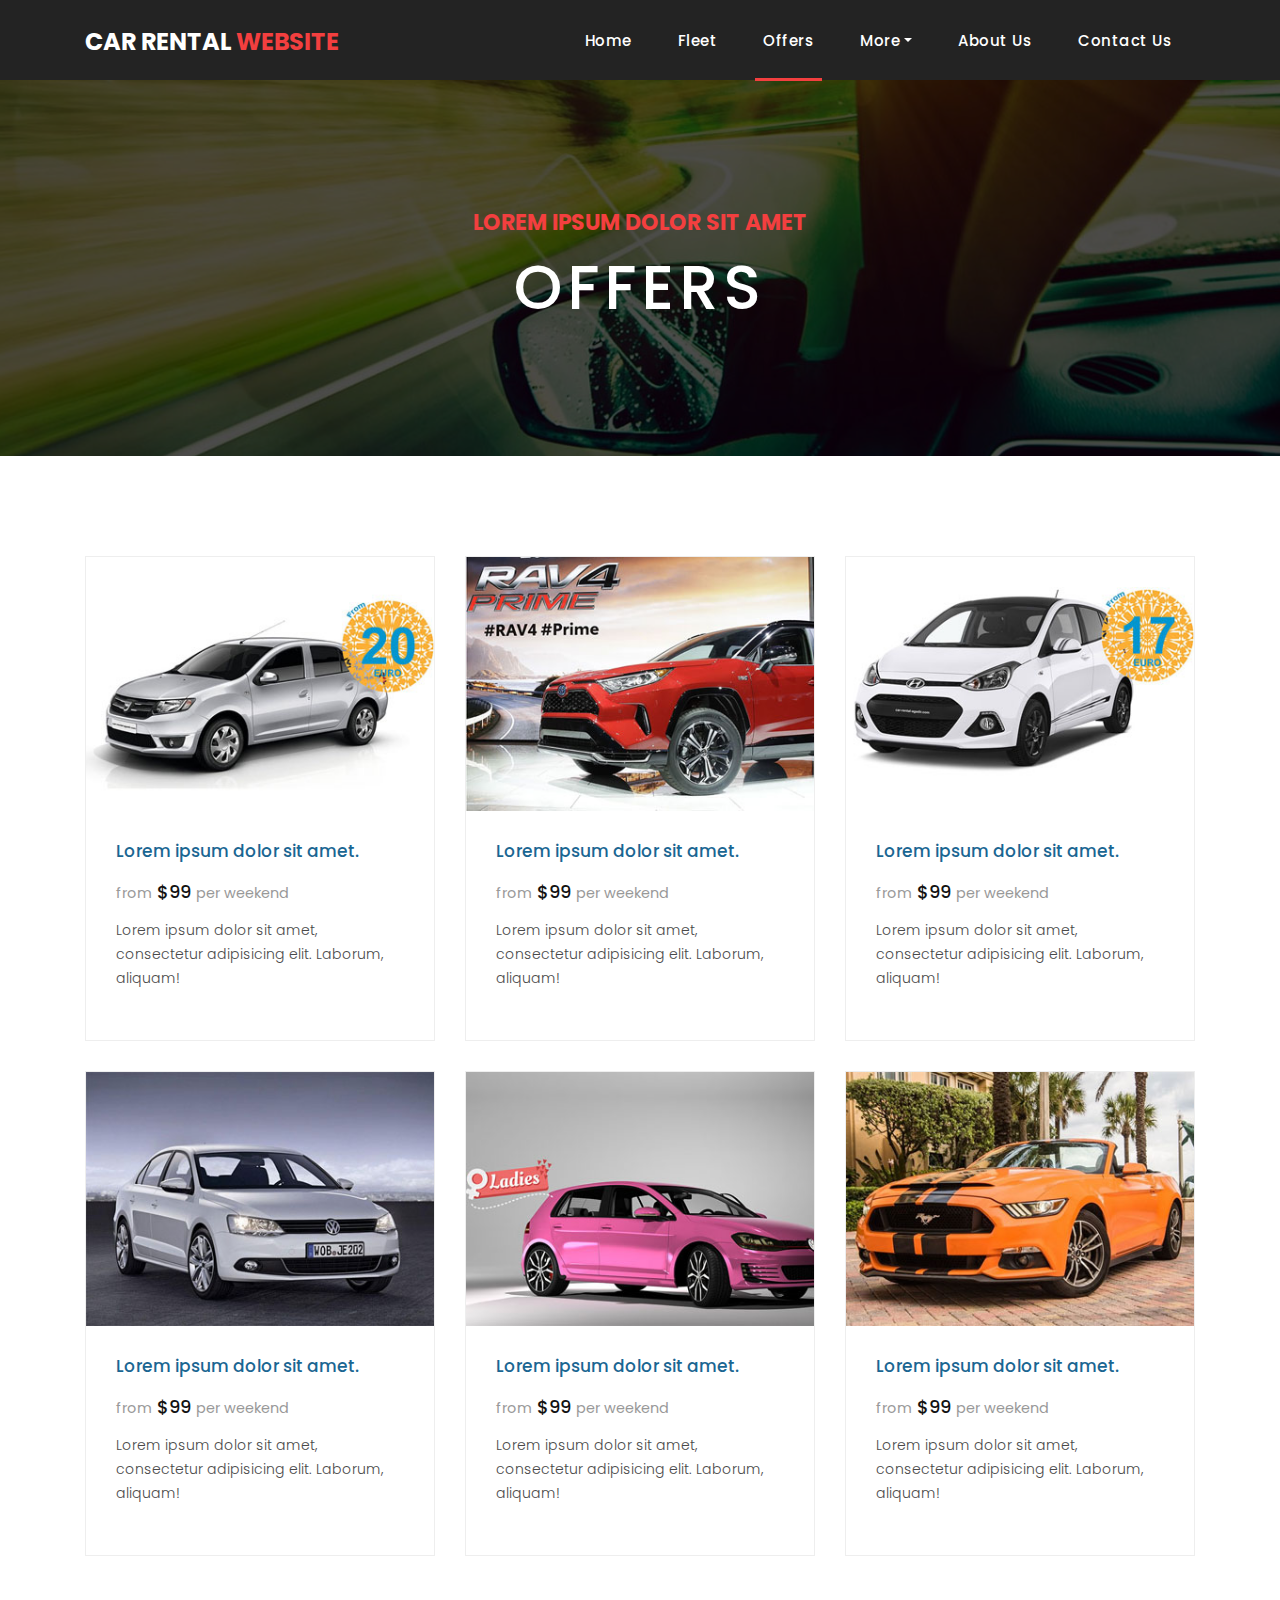
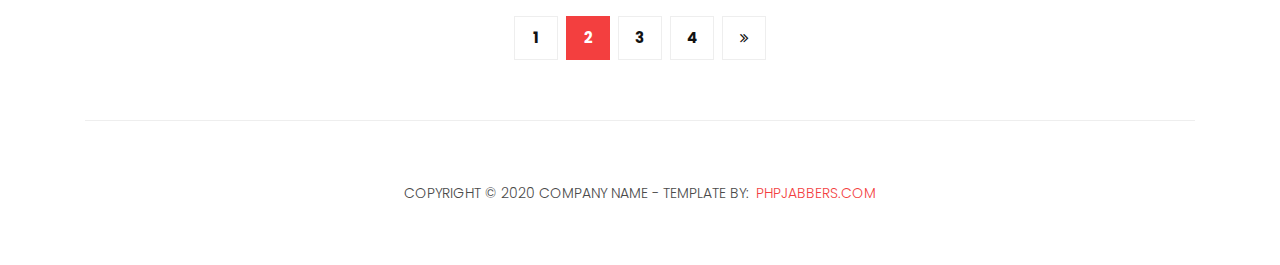
<file: offers.html>
<!DOCTYPE html>
<html lang="en">

  <head>

    <meta charset="utf-8">
    <meta name="viewport" content="width=device-width, initial-scale=1, shrink-to-fit=no">
    <meta name="description" content="">
    <meta name="author" content="">
    <link rel="icon" href="assets/images/favicon.ico">

    <link href="https://fonts.googleapis.com/css?family=Poppins:100,200,300,400,500,600,700,800,900&display=swap" rel="stylesheet">

    <title>PHPJabbers.com | Free Car Rental Website Template</title>

    <!-- Bootstrap core CSS -->
    <link href="vendor/bootstrap/css/bootstrap.min.css" rel="stylesheet">

    <!-- Additional CSS Files -->
    <link rel="stylesheet" href="assets/css/fontawesome.css">
    <link rel="stylesheet" href="assets/css/style.css">
    <link rel="stylesheet" href="assets/css/owl.css">

  </head>

  <body>

    <!-- ***** Preloader Start ***** -->
    <div id="preloader">
        <div class="jumper">
            <div></div>
            <div></div>
            <div></div>
        </div>
    </div>  
    <!-- ***** Preloader End ***** -->

    <!-- Header -->
    <header class="">
      <nav class="navbar navbar-expand-lg">
        <div class="container">
          <a class="navbar-brand" href="index.html"><h2>Car Rental <em>Website</em></h2></a>
          <button class="navbar-toggler" type="button" data-toggle="collapse" data-target="#navbarResponsive" aria-controls="navbarResponsive" aria-expanded="false" aria-label="Toggle navigation">
            <span class="navbar-toggler-icon"></span>
          </button>
          <div class="collapse navbar-collapse" id="navbarResponsive">
            <ul class="navbar-nav ml-auto">
                <li class="nav-item">
                    <a class="nav-link" href="index.html">Home
                      <span class="sr-only">(current)</span>
                    </a>
                </li> 

                <li class="nav-item"><a class="nav-link" href="fleet.html">Fleet</a></li>
                <li class="nav-item active"><a class="nav-link" href="offers.html">Offers</a></li>

                <li class="nav-item dropdown">
                    <a class="nav-link dropdown-toggle" data-toggle="dropdown" href="#" role="button" aria-haspopup="true" aria-expanded="false">More</a>
                    
                    <div class="dropdown-menu">
                      <a class="dropdown-item" href="blog.html">Blog</a>
                      <a class="dropdown-item" href="cars.html">Team</a>
                      <a class="dropdown-item" href="testimonials.html">Testimonials</a>
                      <a class="dropdown-item" href="terms.html">Terms</a>
                    </div>
                </li>

                <li class="nav-item"><a class="nav-link" href="about-us.html">About Us</a></li>
                
                <li class="nav-item"><a class="nav-link" href="contact.html">Contact Us</a></li>
            </ul>
          </div>
        </div>
      </nav>
    </header>

    <!-- Page Content -->
    <div class="page-heading about-heading header-text" style="background-image: url(assets/images/heading-6-1920x500.jpg);">
      <div class="container">
        <div class="row">
          <div class="col-md-12">
            <div class="text-content">
              <h4>Lorem ipsum dolor sit amet</h4>
              <h2>Offers</h2>
            </div>
          </div>
        </div>
      </div>
    </div>

    <div class="products">
      <div class="container">
        <div class="row">
          <div class="col-md-4">
            <div class="product-item">
              <img src="assets/images/offer-1-370x270.jpg" alt="">

              <div class="down-content">
                <h4>Lorem ipsum dolor sit amet.</h4>

                <h6><small>from</small> $99 <small>per weekend</small></h6>

                <p>Lorem ipsum dolor sit amet, consectetur adipisicing elit. Laborum, aliquam!</p>
              </div>
            </div>
          </div>

          <div class="col-md-4">
            <div class="product-item">
              <img src="assets/images/offer-2-370x270.jpg" alt="">

              <div class="down-content">
                <h4>Lorem ipsum dolor sit amet.</h4>

                <h6><small>from</small> $99 <small>per weekend</small></h6>

                <p>Lorem ipsum dolor sit amet, consectetur adipisicing elit. Laborum, aliquam!</p>
              </div>
            </div>
          </div>

          <div class="col-md-4">
            <div class="product-item">
              <img src="assets/images/offer-3-370x270.jpg" alt="">

              <div class="down-content">
                <h4>Lorem ipsum dolor sit amet.</h4>

                <h6><small>from</small> $99 <small>per weekend</small></h6>

                <p>Lorem ipsum dolor sit amet, consectetur adipisicing elit. Laborum, aliquam!</p>
              </div>
            </div>
          </div>

          <div class="col-md-4">
            <div class="product-item">
              <img src="assets/images/offer-4-370x270.jpg" alt="">

              <div class="down-content">
                <h4>Lorem ipsum dolor sit amet.</h4>

                <h6><small>from</small> $99 <small>per weekend</small></h6>

                <p>Lorem ipsum dolor sit amet, consectetur adipisicing elit. Laborum, aliquam!</p>
              </div>
            </div>
          </div>

          <div class="col-md-4">
            <div class="product-item">
              <img src="assets/images/offer-5-370x270.jpg" alt="">

              <div class="down-content">
                <h4>Lorem ipsum dolor sit amet.</h4>

                <h6><small>from</small> $99 <small>per weekend</small></h6>

                <p>Lorem ipsum dolor sit amet, consectetur adipisicing elit. Laborum, aliquam!</p>
              </div>
            </div>
          </div>

          <div class="col-md-4">
            <div class="product-item">
              <img src="assets/images/offer-6-370x270.jpg" alt="">

              <div class="down-content">
                <h4>Lorem ipsum dolor sit amet.</h4>

                <h6><small>from</small> $99 <small>per weekend</small></h6>

                <p>Lorem ipsum dolor sit amet, consectetur adipisicing elit. Laborum, aliquam!</p>
              </div>
            </div>
          </div>

          <div class="col-md-12">
            <ul class="pages">
              <li><a href="#">1</a></li>
              <li class="active"><a href="#">2</a></li>
              <li><a href="#">3</a></li>
              <li><a href="#">4</a></li>
              <li><a href="#"><i class="fa fa-angle-double-right"></i></a></li>
            </ul>
          </div>
        </div>
      </div>
    </div>

    <footer>
      <div class="container">
        <div class="row">
          <div class="col-md-12">
            <div class="inner-content">
              <p>Copyright © 2020 Company Name - Template by: <a href="https://www.phpjabbers.com/">PHPJabbers.com</a></p>
            </div>
          </div>
        </div>
      </div>
    </footer>

    <!-- Modal -->
    <div class="modal fade" id="exampleModal" tabindex="-1" role="dialog" aria-labelledby="exampleModalLabel" aria-hidden="true">
      <div class="modal-dialog modal-lg" role="document">
        <div class="modal-content">
          <div class="modal-header">
            <h5 class="modal-title" id="exampleModalLabel">Book Now</h5>
            <button type="button" class="close" data-dismiss="modal" aria-label="Close">
              <span aria-hidden="true">&times;</span>
            </button>
          </div>
          <div class="modal-body">
            <div class="contact-form">
              <form action="#" id="contact">
                  <div class="row">
                       <div class="col-md-6">
                          <fieldset>
                            <input type="text" class="form-control" placeholder="Pick-up location" required="">
                          </fieldset>
                       </div>

                       <div class="col-md-6">
                          <fieldset>
                            <input type="text" class="form-control" placeholder="Return location" required="">
                          </fieldset>
                       </div>
                  </div>

                  <div class="row">
                       <div class="col-md-6">
                          <fieldset>
                            <input type="text" class="form-control" placeholder="Pick-up date/time" required="">
                          </fieldset>
                       </div>

                       <div class="col-md-6">
                          <fieldset>
                            <input type="text" class="form-control" placeholder="Return date/time" required="">
                          </fieldset>
                       </div>
                  </div>
                  <input type="text" class="form-control" placeholder="Enter full name" required="">

                  <div class="row">
                       <div class="col-md-6">
                          <fieldset>
                            <input type="text" class="form-control" placeholder="Enter email address" required="">
                          </fieldset>
                       </div>

                       <div class="col-md-6">
                          <fieldset>
                            <input type="text" class="form-control" placeholder="Enter phone" required="">
                          </fieldset>
                       </div>
                  </div>
              </form>
           </div>
          </div>
          <div class="modal-footer">
            <button type="button" class="btn btn-secondary" data-dismiss="modal">Cancel</button>
            <button type="button" class="btn btn-primary">Book Now</button>
          </div>
        </div>
      </div>
    </div>


    <!-- Bootstrap core JavaScript -->
    <script src="vendor/jquery/jquery.min.js"></script>
    <script src="vendor/bootstrap/js/bootstrap.bundle.min.js"></script>


    <!-- Additional Scripts -->
    <script src="assets/js/custom.js"></script>
    <script src="assets/js/owl.js"></script>
  </body>

</html>
</file>
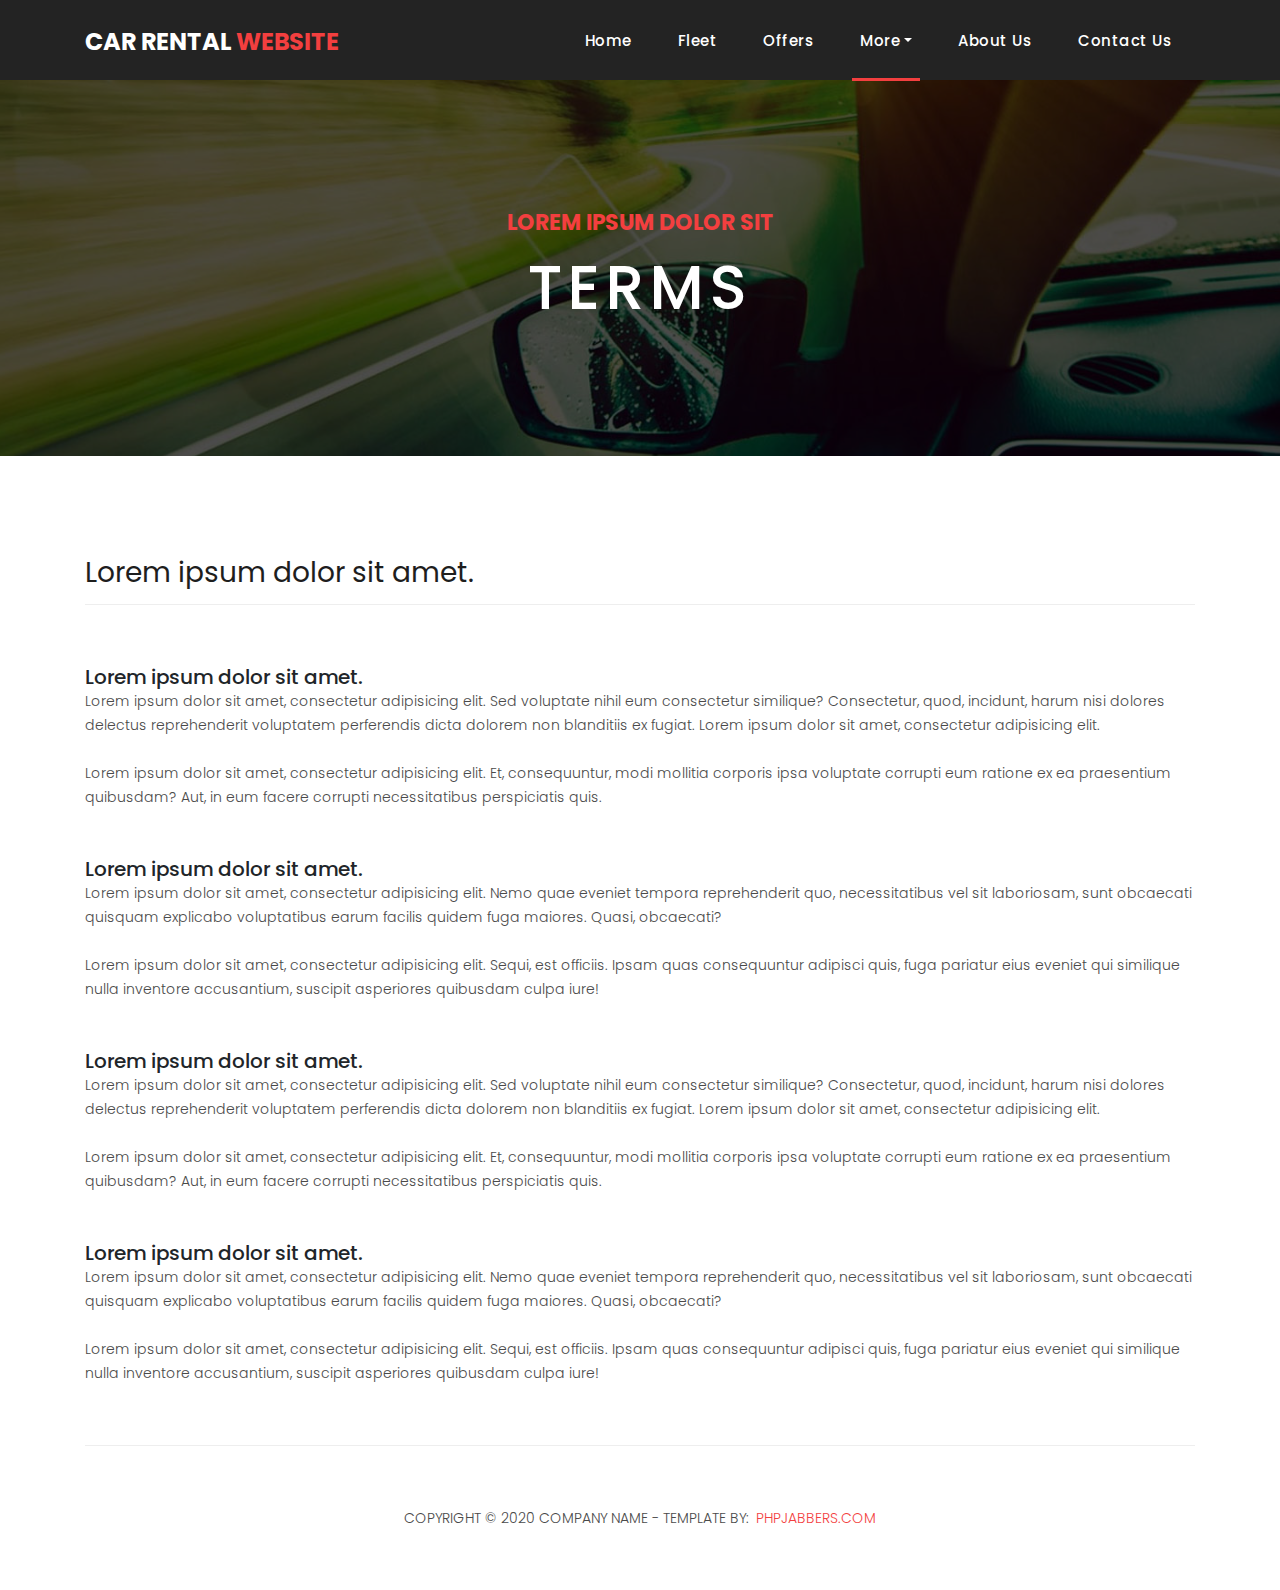
<file: terms.html>
<!DOCTYPE html>
<html lang="en">

  <head>

    <meta charset="utf-8">
    <meta name="viewport" content="width=device-width, initial-scale=1, shrink-to-fit=no">
    <meta name="description" content="">
    <meta name="author" content="">
    <link rel="icon" href="assets/images/favicon.ico">
    <link href="https://fonts.googleapis.com/css?family=Poppins:100,200,300,400,500,600,700,800,900&display=swap" rel="stylesheet">

    <title>PHPJabbers.com | Free Car Rental Website Template</title>

    <!-- Bootstrap core CSS -->
    <link href="vendor/bootstrap/css/bootstrap.min.css" rel="stylesheet">

    <!-- Additional CSS Files -->
    <link rel="stylesheet" href="assets/css/fontawesome.css">
    <link rel="stylesheet" href="assets/css/style.css">
    <link rel="stylesheet" href="assets/css/owl.css">

  </head>

  <body>

    <!-- ***** Preloader Start ***** -->
    <div id="preloader">
        <div class="jumper">
            <div></div>
            <div></div>
            <div></div>
        </div>
    </div>  
    <!-- ***** Preloader End ***** -->

    <!-- Header -->
    <header class="">
      <nav class="navbar navbar-expand-lg">
        <div class="container">
          <a class="navbar-brand" href="index.html"><h2>Car Rental <em>Website</em></h2></a>
          <button class="navbar-toggler" type="button" data-toggle="collapse" data-target="#navbarResponsive" aria-controls="navbarResponsive" aria-expanded="false" aria-label="Toggle navigation">
            <span class="navbar-toggler-icon"></span>
          </button>
          <div class="collapse navbar-collapse" id="navbarResponsive">
            <ul class="navbar-nav ml-auto">
                <li class="nav-item">
                    <a class="nav-link" href="index.html">Home
                      <span class="sr-only">(current)</span>
                    </a>
                </li> 

                <li class="nav-item"><a class="nav-link" href="fleet.html">Fleet</a></li>
                <li class="nav-item"><a class="nav-link" href="offers.html">Offers</a></li>

                <li class="nav-item dropdown active">
                    <a class="nav-link dropdown-toggle" data-toggle="dropdown" href="#" role="button" aria-haspopup="true" aria-expanded="false">More</a>
                    
                    <div class="dropdown-menu">
                      <a class="dropdown-item" href="blog.html">Blog</a>
                      <a class="dropdown-item" href="cars.html">Team</a>
                      <a class="dropdown-item" href="testimonials.html">Testimonials</a>
                      <a class="dropdown-item active" href="terms.html">Terms</a>
                    </div>
                </li>

                <li class="nav-item"><a class="nav-link" href="about-us.html">About Us</a></li>
                
                <li class="nav-item"><a class="nav-link" href="contact.html">Contact Us</a></li>
            </ul>
          </div>
        </div>
      </nav>
    </header>

    <!-- Page Content -->
    <div class="page-heading about-heading header-text" style="background-image: url(assets/images/heading-5-1920x500.jpg);">
      <div class="container">
        <div class="row">
          <div class="col-md-12">
            <div class="text-content">
              <h4>Lorem ipsum dolor sit</h4>
              <h2>Terms</h2>
            </div>
          </div>
        </div>
      </div>
    </div>
    
    <div class="team-members">
      <div class="container">
        <div class="row">
          <div class="col-md-12">
            <div class="section-heading">
              <h2>Lorem ipsum dolor sit amet.</h2>
            </div>

            <h5>Lorem ipsum dolor sit amet.</h5>

            <p>Lorem ipsum dolor sit amet, consectetur adipisicing elit. Sed voluptate nihil eum consectetur similique? Consectetur, quod, incidunt, harum nisi dolores delectus reprehenderit voluptatem perferendis dicta dolorem non blanditiis ex fugiat. Lorem ipsum dolor sit amet, consectetur adipisicing elit.<br><br>Lorem ipsum dolor sit amet, consectetur adipisicing elit. Et, consequuntur, modi mollitia corporis ipsa voluptate corrupti eum ratione ex ea praesentium quibusdam? Aut, in eum facere corrupti necessitatibus perspiciatis quis.</p>

            <br>
            <br>

            <h5>Lorem ipsum dolor sit amet.</h5>

            <p>Lorem ipsum dolor sit amet, consectetur adipisicing elit. Nemo quae eveniet tempora reprehenderit quo, necessitatibus vel sit laboriosam, sunt obcaecati quisquam explicabo voluptatibus earum facilis quidem fuga maiores. Quasi, obcaecati? <br><br> Lorem ipsum dolor sit amet, consectetur adipisicing elit. Sequi, est officiis. Ipsam quas consequuntur adipisci quis, fuga pariatur eius eveniet qui similique nulla inventore accusantium, suscipit asperiores quibusdam culpa iure!</p>
            
            <br>
            <br>

            <h5>Lorem ipsum dolor sit amet.</h5>

            <p>Lorem ipsum dolor sit amet, consectetur adipisicing elit. Sed voluptate nihil eum consectetur similique? Consectetur, quod, incidunt, harum nisi dolores delectus reprehenderit voluptatem perferendis dicta dolorem non blanditiis ex fugiat. Lorem ipsum dolor sit amet, consectetur adipisicing elit.<br><br>Lorem ipsum dolor sit amet, consectetur adipisicing elit. Et, consequuntur, modi mollitia corporis ipsa voluptate corrupti eum ratione ex ea praesentium quibusdam? Aut, in eum facere corrupti necessitatibus perspiciatis quis.</p>
        
            <br>
            <br>

            <h5>Lorem ipsum dolor sit amet.</h5>

            <p>Lorem ipsum dolor sit amet, consectetur adipisicing elit. Nemo quae eveniet tempora reprehenderit quo, necessitatibus vel sit laboriosam, sunt obcaecati quisquam explicabo voluptatibus earum facilis quidem fuga maiores. Quasi, obcaecati? <br><br> Lorem ipsum dolor sit amet, consectetur adipisicing elit. Sequi, est officiis. Ipsam quas consequuntur adipisci quis, fuga pariatur eius eveniet qui similique nulla inventore accusantium, suscipit asperiores quibusdam culpa iure!</p>

          </div>
        </div>
      </div>
    </div>

    <footer>
      <div class="container">
        <div class="row">
          <div class="col-md-12">
            <div class="inner-content">
              <p>Copyright © 2020 Company Name - Template by: <a href="https://www.phpjabbers.com/">PHPJabbers.com</a></p>
            </div>
          </div>
        </div>
      </div>
    </footer>


    <!-- Bootstrap core JavaScript -->
    <script src="vendor/jquery/jquery.min.js"></script>
    <script src="vendor/bootstrap/js/bootstrap.bundle.min.js"></script>


    <!-- Additional Scripts -->
    <script src="assets/js/custom.js"></script>
    <script src="assets/js/owl.js"></script>

  </body>

</html>
</file>
<file: assets/css/style.css>
body {
  font-family: 'Poppins', sans-serif;
  overflow-x: hidden;
  text-rendering: optimizeLegibility;
  -webkit-font-smoothing: antialiased;
  -moz-osx-font-smoothing: grayscale;
}
p {
	margin-bottom: 0px;
	font-size: 14px;
	font-weight: 300;
	color: #4a4a4a;
	line-height: 24px;
}
a {
	text-decoration: none!important;
}
ul {
	padding: 0;
	margin: 0;
	list-style: none;
}

h1,h2,h3,h4,h5,h6 {
	margin: 0px;
}

ul.social-icons li {
	display: inline-block;
	margin-right: 3px;
}

ul.social-icons li:last-child {
	margin-right: 0px;
}

ul.social-icons li a {
	width: 50px;
	height: 50px;
	display: inline-block;
	line-height: 50px;
	background-color: #eee;
	color: #121212;
	font-size: 18px;
	text-align: center;
	transition: all .3s;
}

ul.social-icons li a:hover {
	background-color: #f33f3f;
	color: #fff;
}

a.filled-button {
	background-color: #f33f3f;
	color: #fff;
	font-size: 14px;
	text-transform: capitalize;
	font-weight: 300;
	padding: 10px 20px;
	border-radius: 5px;
	display: inline-block;
	transition: all 0.3s;
}

a.filled-button:hover {
	background-color: #121212;
	color: #fff;
}

.section-heading {
	text-align: left;
	margin-bottom: 60px;
	border-bottom: 1px solid #eee;
}

.section-heading h2 {
	font-size: 28px;
	font-weight: 400;
	color: #1e1e1e;
	margin-bottom: 15px;
}

.page-heading {
	padding: 210px 0px 130px 0px;
	text-align: center;
	background-position: center center;
	background-repeat: no-repeat;
	background-size: cover;
}

.page-heading .text-content h4 {
	color: #f33f3f;
	font-size: 22px;
	text-transform: uppercase;
	font-weight: 700;
	margin-bottom: 15px;
}

.page-heading .text-content h2 {
	color: #fff;
	font-size: 62px;
	text-transform: uppercase;
	letter-spacing: 5px;
}

#preloader {
  overflow: hidden;
  background: #f33f3f;
  left: 0;
  right: 0;
  top: 0;
  bottom: 0;
  position: fixed;
  z-index: 9999999;
  color: #fff;
}

#preloader .jumper {
  left: 0;
  top: 0;
  right: 0;
  bottom: 0;
  display: block;
  position: absolute;
  margin: auto;
  width: 50px;
  height: 50px;
}

#preloader .jumper > div {
  background-color: #fff;
  width: 10px;
  height: 10px;
  border-radius: 100%;
  -webkit-animation-fill-mode: both;
  animation-fill-mode: both;
  position: absolute;
  opacity: 0;
  width: 50px;
  height: 50px;
  -webkit-animation: jumper 1s 0s linear infinite;
  animation: jumper 1s 0s linear infinite;
}

#preloader .jumper > div:nth-child(2) {
  -webkit-animation-delay: 0.33333s;
  animation-delay: 0.33333s;
}

#preloader .jumper > div:nth-child(3) {
  -webkit-animation-delay: 0.66666s;
  animation-delay: 0.66666s;
}

@-webkit-keyframes jumper {
  0% {
    opacity: 0;
    -webkit-transform: scale(0);
    transform: scale(0);
  }
  5% {
    opacity: 1;
  }
  100% {
    -webkit-transform: scale(1);
    transform: scale(1);
    opacity: 0;
  }
}

@keyframes jumper {
  0% {
    opacity: 0;
    -webkit-transform: scale(0);
    transform: scale(0);
  }
  5% {
    opacity: 1;
  }
  100% {
    opacity: 0;
  }
}


/* Header Style */
header {
	position: absolute;
	z-index: 99999;
	width: 100%;
	height: 80px;
	background-color: #232323;
	-webkit-transition: all 0.3s ease-in-out 0s;
    -moz-transition: all 0.3s ease-in-out 0s;
    -o-transition: all 0.3s ease-in-out 0s;
    transition: all 0.3s ease-in-out 0s;
}
header .navbar {
	padding: 17px 0px;
}
.background-header .navbar {
	padding: 17px 0px;
}
.background-header {
	top: 0;
	position: fixed;
	background-color: #fff!important;
	box-shadow: 0px 1px 10px rgba(0,0,0,0.1);
}
.background-header .navbar-brand h2 {
	color: #121212!important;
}
.background-header .navbar-nav a.nav-link {
	color: #1e1e1e!important;
}
.background-header .navbar-nav .nav-link:hover,
.background-header .navbar-nav .active>.nav-link,
.background-header .navbar-nav .nav-link.active,
.background-header .navbar-nav .nav-link.show,
.background-header .navbar-nav .show>.nav-link {
	color: #f33f3f!important;
}
.navbar .navbar-brand {
	float: 	left;
	margin-top: -12px;
	outline: none;
}
.navbar .navbar-brand h2 {
	color: #fff;
	text-transform: uppercase;
	font-size: 24px;
	font-weight: 700;
	-webkit-transition: all .3s ease 0s;
    -moz-transition: all .3s ease 0s;
    -o-transition: all .3s ease 0s;
    transition: all .3s ease 0s;
}
.navbar .navbar-brand h2 em {
	font-style: normal;
	color: #f33f3f;
}
#navbarResponsive {
	z-index: 999;
}
.navbar-collapse {
	text-align: center;
}
.navbar .navbar-nav .nav-item {
	margin: 0px 15px;
}
.navbar .navbar-nav a.nav-link {
	text-transform: capitalize;
	font-size: 15px;
	font-weight: 500;
	letter-spacing: 0.5px;
	color: #fff;
	transition: all 0.5s;
	margin-top: 5px;
}
.navbar .navbar-nav .nav-link:hover,
.navbar .navbar-nav .active>.nav-link,
.navbar .navbar-nav .nav-link.active,
.navbar .navbar-nav .nav-link.show,
.navbar .navbar-nav .show>.nav-link {
	color: #fff;
	padding-bottom: 25px;
	border-bottom: 3px solid #f33f3f;
}
.navbar .navbar-toggler-icon {
	background-image: none;
}
.navbar .navbar-toggler {
	border-color: #fff;
	background-color: #fff;	
	height: 36px;
	outline: none;
	border-radius: 0px;
	position: absolute;
	right: 30px;
	top: 20px;
}
.navbar .navbar-toggler-icon:after {
	content: '\f0c9';
	color: #f33f3f;
	font-size: 18px;
	line-height: 26px;
	font-family: 'FontAwesome';
}



/* Banner Style */
.banner {
	position: relative;
	text-align: center;
	padding-top: 80px;
}

.banner-item-01 {
	padding: 300px 0px;
	background-image: url(../images/slider-image-1-1920x600.jpg);
	background-size: cover;
	background-repeat: no-repeat;
	background-position: center center;
}

.banner-item-02 {
	padding: 300px 0px;
	background-image: url(../images/slider-image-2-1920x600.jpg);
	background-size: cover;
	background-repeat: no-repeat;
	background-position: center center;
}

.banner-item-03 {
	padding: 300px 0px;
	background-image: url(../images/slider-image-3-1920x600.jpg);
	background-size: cover;
	background-repeat: no-repeat;
	background-position: center center;
}

.banner .banner-item {
	max-height: 600px;
}

.banner .text-content {
	position: absolute;
	top: 50%;
	transform: translateY(-50%);
	text-align: center;
	width: 100%;
}

.banner .text-content h4 {
	color: #f33f3f;
	font-size: 22px;
	text-transform: uppercase;
	font-weight: 700;
	margin-bottom: 15px;
}

.banner .text-content h2 {
	color: #fff;
	font-size: 62px;
	text-transform: uppercase;
	letter-spacing: 5px;
}

.owl-banner .owl-dots .owl-dot {
  border-radius: 3px;
}
.owl-banner .owl-dots {
    display: -webkit-box;
    display: -webkit-flex;
    display: -ms-flexbox;
    display: flex;
    -ms-flex-pack: center;
    -webkit-justify-content: center;
    justify-content: center;
    position: absolute;
    left: 50%;
    transform: translateX(-50%);
    bottom: 30px;
}
.owl-banner .owl-dots .owl-dot {
    width: 10px;
    height: 10px;
    border-radius: 50%;
    margin: 0 10px;
    background-color: #fff;
    opacity: 0.5;
}
.owl-banner .owl-dots .owl-dot:focus {
    outline: none
}
.owl-banner .owl-dots .owl-dot.active {
    background-color: #fff;
    opacity: 1;
}



/* Latest Produtcs */

.latest-products {
	margin-top: 100px;
}

.section-heading a {
	float: right;
	margin-top: -35px;
	text-transform: uppercase;
	font-size: 13px;
	font-weight: 700;
	color: #f33f3f;
}

.product-item {
	border: 1px solid #eee;
	margin-bottom: 30px;
}

.product-item .down-content {
	padding: 30px;
	position: relative;
}

.product-item img {
	width: 100%;
	overflow: hidden;
}

.product-item .down-content h4 {
	font-size: 17px;
	color: #1a6692;
	margin-bottom: 20px;
}

.product-item .down-content h6 {
	font-size: 18px;
	margin-bottom: 15px;
	color: #121212;
}

.product-item .down-content h6 small{
	color: #999;
}

.product-item .down-content p {
	margin-bottom: 20px;
}

.product-item .down-content ul li {
	display: inline-block;
}

.product-item .down-content ul li i {
	color: #f33f3f;
	font-size: 14px;
}

.product-item .down-content span {
	position: absolute;
	right: 30px;
	bottom: 30px;
	font-size: 13px;
	color: #f33f3f;
	font-weight: 500;
}

.product-item .down-content span a {
	color: #f33f3f;
	display: inline-block;
	margin-bottom: 3px;
}

.modal-dialog { 
	margin-top: 10%; 
}

/* Best Features */

.about-features {
	margin-top: 100px!important;
}

.about-features p {
	border-bottom: 1px solid #eee;
	padding-bottom: 20px;
}

.about-features .container .row {
	padding-bottom: 0px!important;
	border-bottom: none!important;
}

.best-features {
	margin-top: 50px;
}

.best-features .container .row {
	border-bottom: 1px solid #eee;
	padding-bottom: 60px;
}

.best-features img {
	width: 100%;
	overflow: hidden;
}

.best-features h4 {
	font-size: 17px;
	color: #1a6692;
	margin-bottom: 20px;
}

.best-features ul.featured-list li {
	display: block;
	margin-bottom: 10px;
}

.best-features p {
	margin-bottom: 25px;
}

.best-features ul.featured-list li a {
	font-size: 14px;
	color: #4a4a4a;
	font-weight: 300;
	transition: all .3s;
	position: relative;
	padding-left: 13px;
}

.best-features ul.featured-list li a:before {
	content: '';
	width: 5px;
	height: 5px;
	display: inline-block;
	background-color: #4a4a4a;
	position: absolute;
	left: 0;
	transition: all .3s;
	top: 8px;
}

.best-features ul.featured-list li a:hover {
	color: #f33f3f;
}

.best-features ul.featured-list li a:hover::before {
	background-color: #f33f3f;
}

.best-features .filled-button {
	margin-top: 20px;
}





/* Call To Action */

.call-to-action .inner-content {
	margin-top: 60px;
	padding: 30px;
	background-color: #f7f7f7;
	border-radius: 5px;
}

.call-to-action .inner-content h4 {
	font-size: 17px;
	color: #1a6692;
	margin-bottom: 15px;
}

.call-to-action .inner-content em {
	font-style: normal;
	font-weight: 700;
}

.call-to-action .inner-content .col-md-4 {
	text-align: right;
}

.call-to-action .inner-content .filled-button {
	margin-top: 12px;
}




/* Footer */

footer {
	text-align: center;
}

footer .inner-content {
	border-top: 1px solid #eee;
	margin-top: 60px;
	padding: 60px 0px;
}

footer .inner-content p {
	text-transform: uppercase;
}

footer .inner-content p a {
	color: #f33f3f;
	margin-left: 3px;
}




/* Product Page */

.products {
	margin-top: 100px;
}

.products .filters {
	text-align: center;
	border-bottom: 1px solid #eee;
	padding-bottom: 10px;
	margin-bottom: 60px;
}

.products .filters li {
	text-transform: uppercase;
	font-size: 13px;
	font-weight: 700;
	color: #121212;
	display: inline-block;
	margin: 0px 10px;
	transition: all .3s;
	cursor: pointer;
}

.products .filters ul li.active,
.products .filters ul li:hover {
  color: #f33f3f;
}

.dropdown-menu { 
	border-radius: 0;
}

.dropdown-item { 
	padding: .5rem 1.5rem; 
}

.page-heading {
	position:relative;
}
.page-heading:before {
	content:'';
	position:absolute;
	top:0;
	left:0;
	bottom:0;
	right:0;
	background-color:rgba(0,0,0,.7);
}
.page-heading .container {
	position:relative;
	z-index: 2;
}
.products ul.pages {
	margin-top: 30px;
	text-align: center;
}

.products ul.pages li {
	display: inline-block;
	margin: 0px 2px;
}

.products ul.pages li a {
	width: 44px;
	height: 44px;
	display: inline-block;
	line-height: 42px;
	border: 1px solid #eee;
	font-size: 15px;
	font-weight: 700;
	color: #121212;
	transition: all .3s;
}

.products ul.pages li a:hover,
.products ul.pages li.active a {
	background-color: #f33f3f;
	border-color: #f33f3f;
	color: #fff;
}



/* Team Members */

.team-members {
	margin-top: 100px;
}

.team-member {
	border: 1px solid #eee;
	margin-bottom: 30px;
}

.team-member img {
	width: 100%;
	overflow: hidden;
}

.team-member .down-content {
	padding: 30px;
	text-align: center;
}

.team-member .thumb-container {
	position: relative;
}

.team-member .thumb-container .hover-effect {
	position: absolute;
	background-color: rgba(243,63,63,0.9);
	top: 0;
	left: 0;
	width: 100%;
	height: 100%;
	opacity: 0;
	visibility: hidden;
	transition: all .5s;
}

.team-member .thumb-container .hover-effect .hover-content {
	position: absolute;
	display: inline-block;
	width: 100%;
	text-align: center;
	top: 50%;
	transform: translateY(-50%);
}

.team-member .thumb-container .hover-effect .hover-content ul.social-icons li a:hover {
	background-color: #fff;
	color: #f33f3f;
}

.team-member:hover .hover-effect {
	visibility: visible;
	opacity: 1;
}

.team-member .down-content h4 {
	font-size: 17px;
	color: #1a6692;
	margin-bottom: 8px;
}

.team-member .down-content span {
	display: block;
	font-size: 13px;
	color: #f33f3f;
	font-weight: 500;
	margin-bottom: 20px;
}




/* Services */

.services {
	background-position: center center;
	background-repeat: no-repeat;
	background-size: cover;
	background-attachment: fixed;
	padding: 100px 0px;
}

.services .section-heading h2 { 
	color: #fff; 
}

.service-item {
	text-align: center;
	margin-bottom: 30px;
}

.service-item .icon {
	background-color: #f7f7f7;
	padding: 40px;
}

.service-item .icon i {
	width: 100px;
	height: 100px;
	display: inline-block;
	text-align: center;
	line-height: 100px;
	background-color: #f33f3f;
	color: #fff;
	font-size: 32px;
}

.service-item .down-content {
	background-color: #fff;
	padding: 40px 30px;
}

.service-item .down-content h4 {
	font-size: 17px;
	color: #1a6692;
	margin-bottom: 20px;
}

.service-item .down-content h6 { 
	margin-bottom: 15px;
}

.service-item .down-content p {
	margin-bottom: 25px;
}

.services-item-image { 
	display: block; 
}

.n-m { 
	margin: 0!important; 
}

.owl-clients button.owl-dot { 
	background: #f1f1f1!important; 
	width: 10px!important; 
	height: 10px!important; 
	margin: 0 10px!important; 
	border-radius: 50%;
}

.owl-clients button.owl-dot.active { 
	background: #f33f3f!important; 
}

/* Clients */

.happy-clients {
	margin-top: 100px;
	margin-bottom: 40px;
}

.happy-clients .client-item img {
	max-width: 100%;
	overflow: hidden;
	transition: all .3s;
	cursor: pointer;
}

.client-item h6 { 
	line-height: 1.6;  
}

.happy-clients .client-item img:hover {
	opacity: 0.8;
}




/* Find Us */

.find-us {
	margin-top: 100px;
}

.find-us p {
	border-bottom: 1px solid #eee;
	padding-bottom: 30px;
	margin-bottom: 30px;
}

.find-us h4 {
	font-size: 17px;
	color: #1a6692;
	margin-bottom: 20px;
}

.find-us .left-content {
	margin-left: 30px;
}



/* Send Message */

.send-message {
	margin-top: 100px;
}

.contact-form select,
.contact-form .form-control {
	font-size: 14px;
	width: 100%;
	height: 44px;
	display: inline-block;
	line-height: 42px;
	border: 1px solid #eee;
	border-radius: 0px;
	margin-bottom: 30px;
}

.contact-form select:focus,
.contact-form .form-control:focus {
	box-shadow: none;
	border: 1px solid #eee;
}

.contact-form textarea {
	font-size: 14px;
	width: 100%;
	min-width: 100%;
	min-height: 120px;
	height: 120px;
	max-height: 180px;
	border: 1px solid #eee;
	border-radius: 0px;
	margin-bottom: 30px;
}

.contact-form textarea:focus {
	box-shadow: none;
	border: 1px solid #eee;
}

.contact-form button.filled-button {
	background-color: #f33f3f;
	color: #fff;
	font-size: 14px;
	text-transform: capitalize;
	font-weight: 300;
	padding: 10px 20px;
	border-radius: 5px;
	display: inline-block;
	transition: all 0.3s;
	border: none;
	outline: none;
	cursor: pointer;
}

.contact-form button.filled-button:hover {
	background-color: #121212;
	color: #fff;
}

.accordion {
	margin-left: 30px;
}

.accordion a {
	cursor: pointer;
	font-size: 17px;
	color: #1a6692!important;
	margin-bottom: 20px;
	transition: all .3s;
}

.accordion a:hover {
	color: #f33f3f!important;
}

.accordion a.active {
  color: #f33f3f!important;
}

.accordion li .content {
  display: none;
  margin-top: 10px;
}

.accordion li:first-child {
	border-top: 1px solid #eee;
}

.accordion li {
	border-bottom: 1px solid #eee;
	padding: 15px 0px;
}

.section-background { 
	background: #f1f1f1; 
}

.section {
	padding: 30px 0;
}

.section p {
	margin-bottom: 15px;
}

.section .section-heading {
	margin-bottom: 45px;
}


/* Responsive Style */
@media (max-width: 768px) {
	.banner .text-content {
		width: 90%;
		margin-left: 5%;
	}
	.banner .text-content h4 {
		font-size: 22px;
	}

	.banner .text-content h2 {
		font-size: 36px;
		letter-spacing: 0.5px;
	}
	.banner-item-01,
	.banner-item-02,
	.banner-item-03 {
		padding: 180px 0px;
	}
	.page-heading .text-content h4 {
		font-size: 22px;
	}

	.page-heading .text-content h2 {
		font-size: 36px;
		letter-spacing: 0.5px;
	}
	.section-heading a {
		float: none;
		margin-top: 0px;
		display: block;
		margin-bottom: 20px;
	}
	.product-item .down-content h4 {
		margin-bottom: 20px!important;
	}
	.best-features .left-content {
		margin-bottom: 30px;
	}
	.call-to-action .inner-content {
		text-align: center;
	}
	.call-to-action .inner-content .filled-button {
		text-align: center;
		width: 100%;
		margin-top: 20px;
	}
	.about-features img {
		margin-bottom: 30px;
	}
	.service-item {
		margin-bottom: 30px;
	}
	.find-us #map {
		margin-bottom: 30px;
	}
	.find-us .left-content {
		margin-left: 0px;
	}
	.send-message .accordion {
		margin-top: 30px;
		margin-left: 0px;
	}
}

@media (max-width: 992px) {
	.navbar .navbar-brand {
		position: absolute;
		left: 30px;
		top: 32px;
	}
	.navbar .navbar-brand {
		width: auto;
	}
	.navbar:after {
		display: none;
	}
	#navbarResponsive {
	    z-index: 99999;
	    position: absolute;
	    top: 80px;
	    left: 0;
	    width: 100%;
	    text-align: center;
	    background-color: #fff;
	    box-shadow: 0px 10px 10px rgba(0,0,0,0.1);
	}
	.navbar .navbar-nav .nav-item {
		border-bottom: 1px solid #eee;
	}
	.navbar .navbar-nav .nav-item:last-child {
		border-bottom: none;
	}
	.navbar .navbar-nav a.nav-link {
		padding: 15px 0px;
		color: #1e1e1e!important;
	}
	.navbar .navbar-nav .nav-link:hover,
	.navbar .navbar-nav .active>.nav-link,
	.navbar .navbar-nav .nav-link.active,
	.navbar .navbar-nav .nav-link.show,
	.navbar .navbar-nav .show>.nav-link {
		color: #f33f3f!important;
		border-bottom: none!important;
		padding-bottom: 15px;
	}
	.product-item .down-content h4 {
		margin-bottom: 10px;
	}
	.product-item .down-content h6 {
		margin-bottom: 20px;
	}
}


.navbar-brand .logo{
	height: 50px !important;
}
</file>
